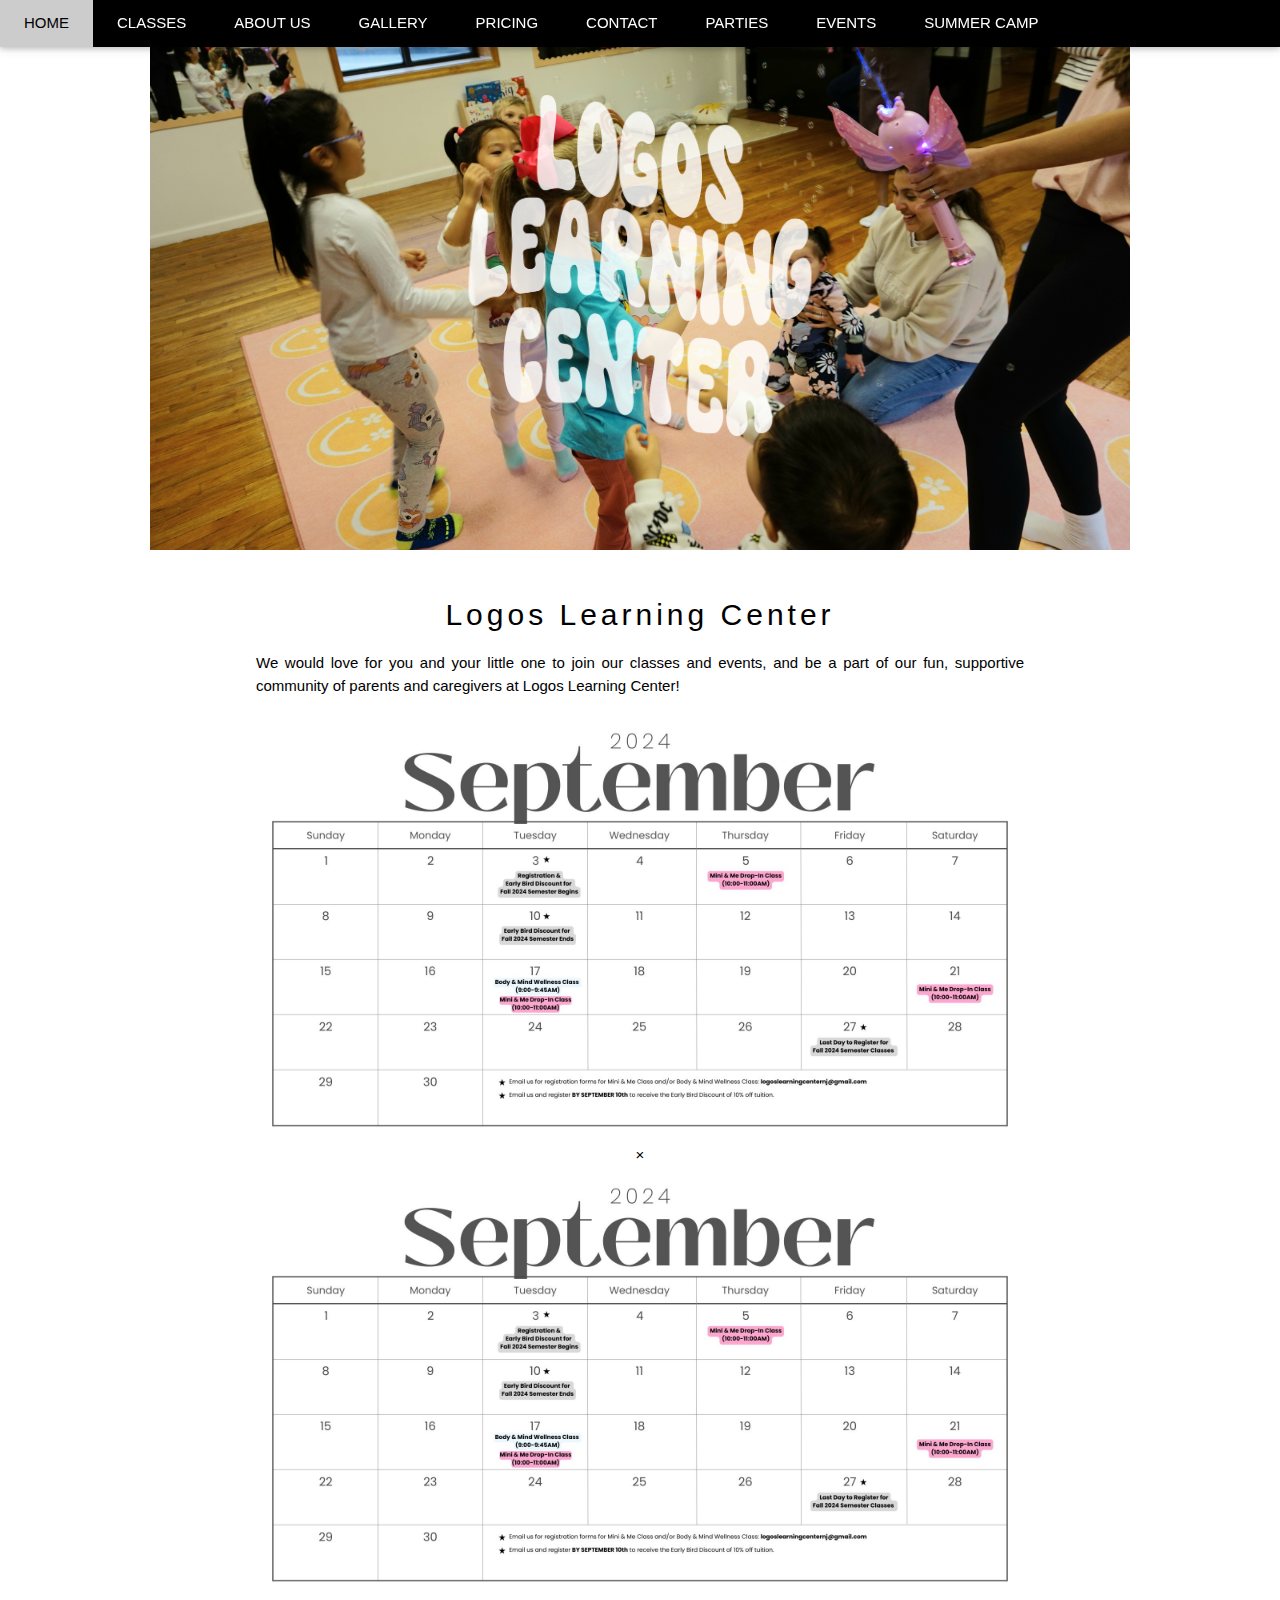
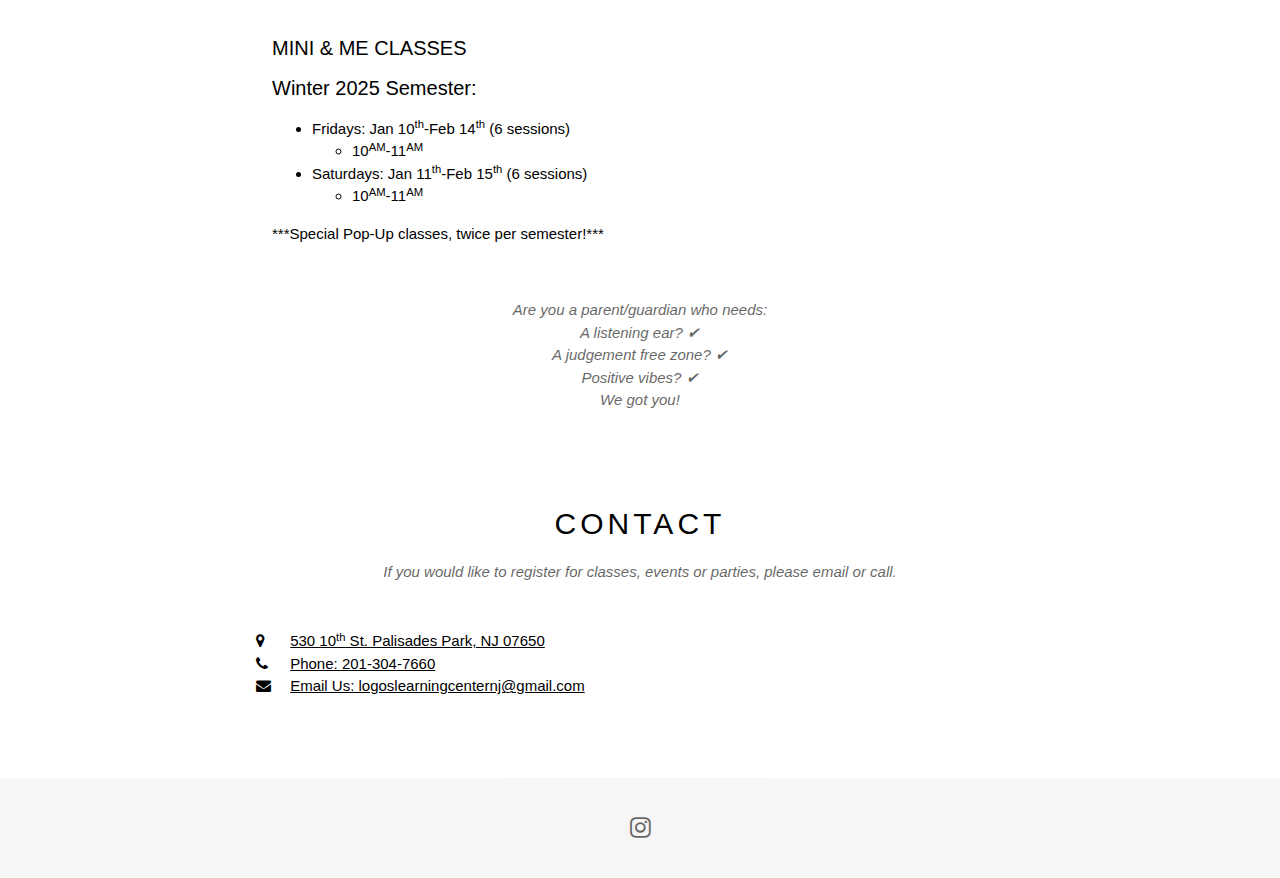
<file: index.html>
<!DOCTYPE html>
<html lang="en">
<head>
<title>Logos Learning Center - Home</title>
<meta charset="UTF-8">
<meta name="viewport" content="width=device-width, initial-scale=1">
<link rel="stylesheet" href="https://fonts.googleapis.com/css?family=Lato">
<link rel="stylesheet" href="index.css">
<link rel="stylesheet" href="https://cdnjs.cloudflare.com/ajax/libs/font-awesome/4.7.0/css/font-awesome.min.css">

<style>
.mySlides {display: none}
</style>
</head>
<body>

<!-- Navbar -->
<div class="w3-top w3-black w3-card" style="z-index:3">
  <div class="w3-bar">
    <a class="w3-bar-item w3-button w3-padding-large w3-hide-medium w3-hide-large w3-right" href="javascript:void(0)" onclick="myFunction()" title="Toggle Navigation Menu"><i class="fa fa-bars"></i></a>
    <a href="/" class="w3-bar-item w3-button w3-padding-large">HOME</a>
    <a href="/curriculum" class="w3-bar-item w3-button w3-padding-large w3-hide-small">CLASSES</a>
    <a href="/about" class="w3-bar-item w3-button w3-padding-large w3-hide-small">ABOUT US</a>
    <a href="/gallery" class="w3-bar-item w3-button w3-padding-large w3-hide-small">GALLERY</a>
    <a href="/pricing" class="w3-bar-item w3-button w3-padding-large w3-hide-small">PRICING</a>
    <a href="/contact" class="w3-bar-item w3-button w3-padding-large w3-hide-small">CONTACT</a>
    <a href="/party" class="w3-bar-item w3-button w3-padding-large w3-hide-small">PARTIES</a>
    <a href="/events" class="w3-bar-item w3-button w3-padding-large w3-hide-small">EVENTS</a>
    <a href="/camp" class="w3-bar-item w3-button w3-padding-large w3-hide-small">SUMMER CAMP</a>
  </div>
</div>

<!-- Navbar on small screens (remove the onclick attribute if you want the navbar to always show on top of the content when clicking on the links) -->
<div id="navDemo" class="w3-bar-block w3-black w3-hide w3-hide-large w3-hide-medium w3-top" style="margin-top:46px; z-index:3">
  <a href="/curriculum" class="w3-bar-item w3-button w3-padding-large" onclick="myFunction()">CLASSES</a>
  <a href="/about" class="w3-bar-item w3-button w3-padding-large" onclick="myFunction()">ABOUT US</a>
  <a href="/gallery" class="w3-bar-item w3-button w3-padding-large" onclick="myFunction()">GALLERY</a>
  <a href="/pricing" class="w3-bar-item w3-button w3-padding-large" onclick="myFunction()">PRICING</a>
  <a href="#contact" class="w3-bar-item w3-button w3-padding-large" onclick="myFunction()">CONTACT</a>
  <a href="/party" class="w3-bar-item w3-button w3-padding-large" onclick="myFunction()">PARTIES</a>
  <a href="/events" class="w3-bar-item w3-button w3-padding-large" onclick="myFunction()">EVENTS</a>
  <a href="/camp" class="w3-bar-item w3-button w3-padding-large" onclick="myFunction()">SUMMER CAMP</a>
</div>

<!-- Page content -->
<div class="w3-content">

  <!-- Automatic Slideshow Images -->
  <div class="logo-overlay" style="position:relative;">
    <div class="overlay" style="position:absolute; z-index:2; width:35%; top:95px; margin-left:50%; transform:translateX(-50%);">
      <img src="assets/images/logo.png" style="width:100%;opacity:0.84;">
    </div>
    <div class="mySlides w3-display-container w3-center">
      <img src="assets/images/HP1.jpg" style="width:100%;">
    </div>
    <div class="mySlides w3-display-container w3-center">
      <img src="assets/images/HP2.jpg" style="width:100%;">
    </div>
    <div class="mySlides w3-display-container w3-center">
      <img src="assets/images/HP3.jpg" style="width:100%;">
    </div>
    <div class="mySlides w3-display-container w3-center">
      <img src="assets/images/HP4.jpg" style="width:100%;">
    </div>
    <div class="mySlides w3-display-container w3-center">
      <img src="assets/images/HP5.jpg" style="width:100%;">
    </div>
  </div>

  <div class="w3-container w3-content w3-center w3-padding-32" style="max-width:800px">
    <h2 class="w3-wide">Logos Learning Center</h2>
    <p class="w3-justify">We would love for you and your little one to join our classes and events, and be a part of our fun, supportive community of parents and caregivers at Logos Learning Center!</p>

    <div class="imageGallery1">
      <img src="assets/images/Calendar.jpg" onclick=openModal(); style="width:100%"/></a>
    </div>

    <div id="myModal" class="modal">
      <span class="close cursor" onclick="closeModal()">&times;</span>
      <div class="modal-content">
        <div class="imageGallery1">
          <img src="assets/images/Calendar.jpg"style="width:100%"/></a>
        </div>
      </div>
    </div>

    <div class="w3-container w3-content w3-center w3-padding-24" style="max-width:1200px">
      <div class="w3-col display-flex">
        <div class="pricing-container w3-col s6">
          <div class="pricing-content w3-left-align">
            <h4 class="price1">MINI & ME CLASSES</h4>
            <h4 class="price1">Winter 2025 Semester:</h4>
            <ul>
              <li>Fridays: Jan 10<sup>th</sup>-Feb 14<sup>th</sup> (6 sessions)</li>
                <ul>
                  <li>10<sup>AM</sup>-11<sup>AM</sup></li>
                </ul>
              <li>Saturdays: Jan 11<sup>th</sup>-Feb 15<sup>th</sup> (6 sessions)</li>
                <ul>
                  <li>10<sup>AM</sup>-11<sup>AM</sup></li>
                </ul>
            </ul>
            <!-- <p class="disclaimer">No Class Nov 29<sup>th</sup> & Nov 30<sup>th</sup></p> -->
            <p>***Special Pop-Up classes, twice per semester!***</p>
          </div>
        </div>
      </div>
    </div>

    <p class="w3-opacity"><i>Are you a parent/guardian who needs:<br>A listening ear? &#10004;<br>A judgement free zone? &#10004;<br>Positive vibes? &#10004;<br>We got you!</i></p>
  </div>

  <!-- The Contact Section -->
  <div class="w3-container w3-content w3-padding-32" style="max-width:800px" id="contact">
    <h2 class="w3-wide w3-center">CONTACT</h2>
    <p class="w3-opacity w3-center"><i>If you would like to register for classes, events or parties, please email or call.</i></p>
    <div class="w3-row w3-padding-32">
      <div class="w3-col m6 w3-medium w3-margin-bottom">
        <i class="fa fa-map-marker" style="width:30px"></i> <a href="http://maps.apple.com/?q=530 10th street, Palisades Park, New Jersey, 07650">530 10<sup>th</sup> St. Palisades Park, NJ 07650</a><br>
        <i class="fa fa-phone" style="width:30px"></i> <a href="tel:2013047660">Phone: 201-304-7660</a><br>
        <i class="fa fa-envelope" style="width:30px"> </i> <a href="mailto:logoslearningcenternj@gmail.com">Email Us: logoslearningcenternj@gmail.com</a><br>
      </div>
    </div>
  </div>
  
<!-- End Page Content -->
</div>

<!-- Footer -->
<footer class="w3-container w3-padding-32 w3-center w3-opacity w3-light-grey w3-xlarge">
  <a href="https://www.instagram.com/logoslearningcenter/?igshid=OGQ5ZDc2ODk2ZA%3D%3D"><i class="fa fa-instagram w3-hover-opacity"></i></a>
</footer>

<script>
// Automatic Slideshow - change image every 4 seconds
var myIndex = 0;
carousel();

function carousel() {
  var i;
  var x = document.getElementsByClassName("mySlides");
  for (i = 0; i < x.length; i++) {
    x[i].style.display = "none";  
  }
  myIndex++;
  if (myIndex > x.length) {myIndex = 1}    
  x[myIndex-1].style.display = "block";  
  setTimeout(carousel, 4000);    
}

// Used to toggle the menu on small screens when clicking on the menu button
function myFunction() {
  var x = document.getElementById("navDemo");
  if (x.className.indexOf("w3-show") == -1) {
    x.className += " w3-show";
  } else { 
    x.className = x.className.replace(" w3-show", "");
  }
}

// When the user clicks anywhere outside of the modal, close it
var modal = document.getElementById('ticketModal');
window.onclick = function(event) {
  if (event.target == modal) {
    modal.style.display = "none";
  }
}

// Open the Modal
function openModal() {
  document.getElementById("myModal").style.display = "block";
}

// Close the Modal
function closeModal() {
  document.getElementById("myModal").style.display = "none";
}

</script>

</body>
</html>
</file>
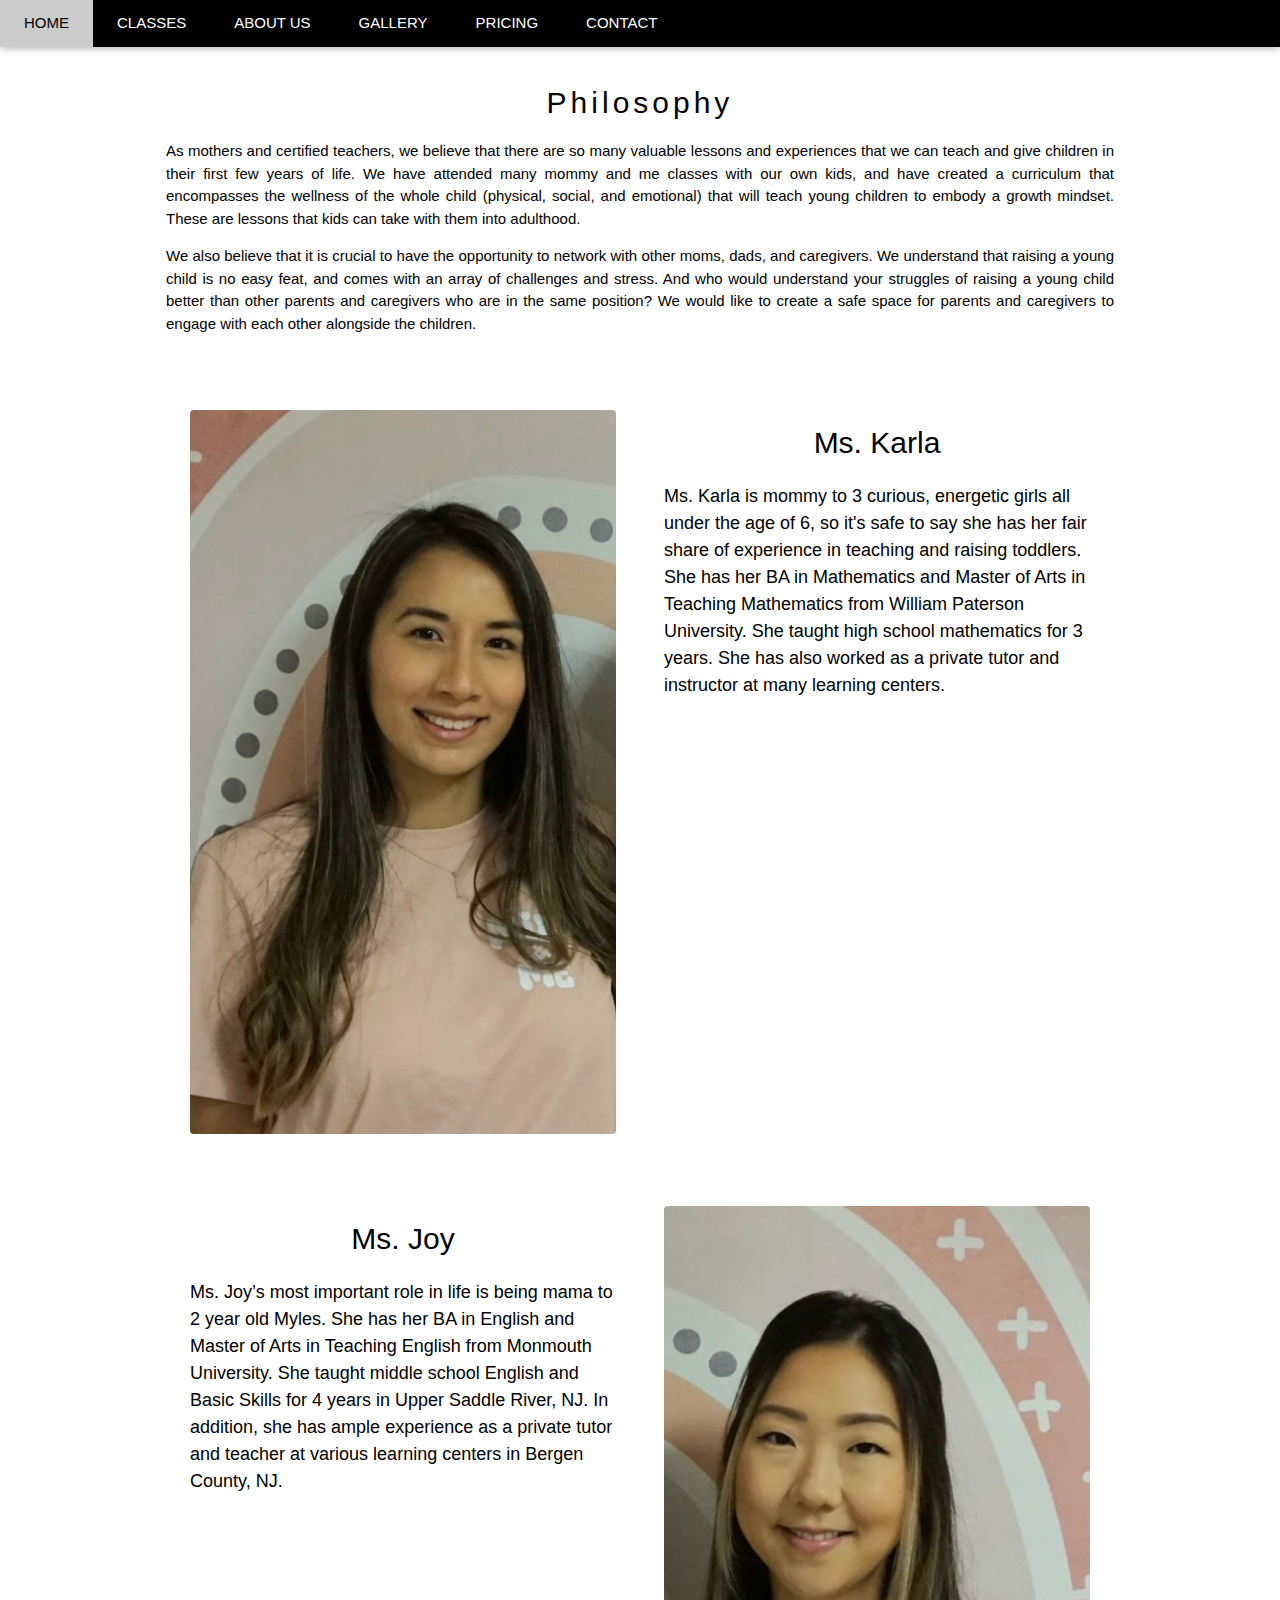
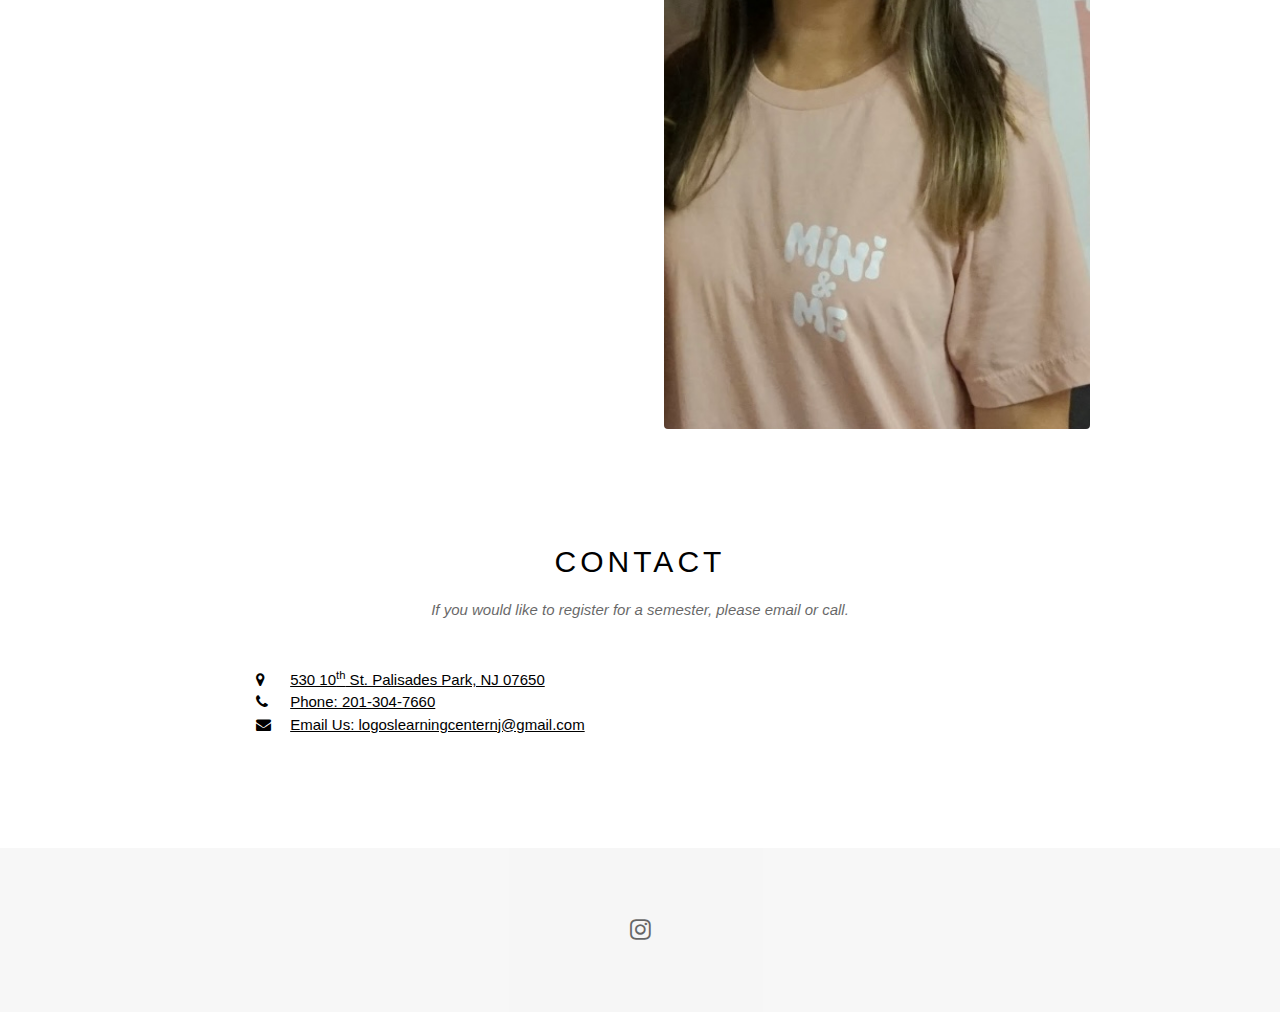
<file: about.html>
<!DOCTYPE html>
<html lang="en">
<head>
<title>Logos Learning Center - About Us</title>
<meta charset="UTF-8">
<meta name="viewport" content="width=device-width, initial-scale=1">
<link rel="stylesheet" href="https://fonts.googleapis.com/css?family=Lato">
<link rel="stylesheet" href="index.css">
<link rel="stylesheet" href="https://cdnjs.cloudflare.com/ajax/libs/font-awesome/4.7.0/css/font-awesome.min.css">
</head>
<body>

<!-- Navbar -->
<div class="w3-top" style="z-index:3">
  <div class="w3-bar w3-black w3-card">
    <a class="w3-bar-item w3-button w3-padding-large w3-hide-medium w3-hide-large w3-right" href="javascript:void(0)" onclick="myFunction()" title="Toggle Navigation Menu"><i class="fa fa-bars"></i></a>
    <a href="/" class="w3-bar-item w3-button w3-padding-large">HOME</a>
    <a href="/curriculum" class="w3-bar-item w3-button w3-padding-large w3-hide-small">CLASSES</a>
    <a href="/about" class="w3-bar-item w3-button w3-padding-large w3-hide-small">ABOUT US</a>
    <a href="/gallery" class="w3-bar-item w3-button w3-padding-large w3-hide-small">GALLERY</a>
    <a href="/pricing" class="w3-bar-item w3-button w3-padding-large w3-hide-small">PRICING</a>
    <a href="#contact" class="w3-bar-item w3-button w3-padding-large w3-hide-small">CONTACT</a>
  </div>
</div>

<!-- Navbar on small screens (remove the onclick attribute if you want the navbar to always show on top of the content when clicking on the links) -->
<div id="navDemo" class="w3-bar-block w3-black w3-hide w3-hide-large w3-hide-medium w3-top" style="margin-top:46px; z-index:3">
  <a href="/curriculum" class="w3-bar-item w3-button w3-padding-large" onclick="myFunction()">CLASSES</a>
  <a href="/about" class="w3-bar-item w3-button w3-padding-large" onclick="myFunction()">ABOUT US</a>
  <a href="/gallery" class="w3-bar-item w3-button w3-padding-large" onclick="myFunction()">GALLERY</a>
  <a href="/pricing" class="w3-bar-item w3-button w3-padding-large" onclick="myFunction()">PRICING</a>
  <a href="#contact" class="w3-bar-item w3-button w3-padding-large" onclick="myFunction()">CONTACT</a>
</div>

<!-- Page content -->
<div class="w3-content" style="max-width:980px;margin-top:46px">

    <div class="w3-container w3-content w3-center w3-padding-24">
        <h2 class="w3-wide">Philosophy</h2>
        <p class="w3-justify">As mothers and certified teachers, we believe that there are so many valuable lessons and experiences that we can teach and give children in their first few years of life. We have attended many mommy and me classes with our own kids, and have created a curriculum that encompasses the wellness of the whole child (physical, social, and emotional) that will teach young children to embody a growth mindset. These are lessons that kids can take with them into adulthood.</p>
        <p class="w3-justify">We also believe that it is crucial to have the opportunity to network with other moms, dads, and caregivers. We understand that raising a young child is no easy feat, and comes with an array of challenges and stress. And who would understand your struggles of raising a young child better than other parents and caregivers who are in the same position? We would like to create a safe space for parents and caregivers to engage with each other alongside the children.</p>
    </div>

    <div class="w3-container w3-content w3-center w3-row w3-padding-24">
        <div class="w3-col m6 w3-padding-large">
            <img src="assets/images/about2.png" class="w3-round w3-image" alt="Table Setting" width="600" height="750">
        </div>

        <div class="w3-col m6 w3-padding-large">
            <h2 class="w3-center">Ms. Karla</h2>
            <p class="w3-large w3-left-align">Ms. Karla is mommy to 3 curious, energetic girls all under the age of 6, so it's safe to say she has her fair share of experience in teaching and raising toddlers. She has her BA in Mathematics and Master of Arts in Teaching Mathematics from William Paterson University. She taught high school mathematics for 3 years. She has also worked as a private tutor and instructor at many learning centers.</p>
        </div>
    </div>
      
    <div class="w3-container w3-content w3-center w3-row w3-padding-24 display-grid-mobile">
        <div class="w3-col m6 w3-padding-large">
            <h2 class="w3-center">Ms. Joy</h2>
            <p class="w3-large w3-left-align">Ms. Joy’s most important role in life is being mama to 2 year old Myles. She has her BA in English and Master of Arts in Teaching English from Monmouth University. She taught middle school English and Basic Skills for 4 years in Upper Saddle River, NJ. In addition, she has ample experience as a private tutor and teacher at various learning centers in Bergen County, NJ. </p>
        </div>

        <div class="w3-col m6 w3-padding-large order-first">
            <img src="assets/images/about1.png" class="w3-round w3-image" alt="Table Setting" width="600" height="750">
        </div>
    </div>

  <!-- The Contact Section -->
  <div class="w3-container w3-content w3-padding-64" style="max-width:800px" id="contact">
    <h2 class="w3-wide w3-center">CONTACT</h2>
    <p class="w3-opacity w3-center"><i>If you would like to register for a semester, please email or call.</i></p>
    <div class="w3-row w3-padding-32">
      <div class="w3-col m6 w3-medium w3-margin-bottom">
        <i class="fa fa-map-marker" style="width:30px"></i> <a href="http://maps.apple.com/?q=530 10th street, Palisades Park, New Jersey, 07650">530 10<sup>th</sup> St. Palisades Park, NJ 07650</a><br>
        <i class="fa fa-phone" style="width:30px"></i> <a href="tel:2013047660">Phone: 201-304-7660</a><br>
        <i class="fa fa-envelope" style="width:30px"> </i> <a href="mailto:logoslearningcenternj@gmail.com">Email Us: logoslearningcenternj@gmail.com</a><br>
      </div>
    </div>
  </div>
  
<!-- End Page Content -->
</div>

<!-- Footer -->
<footer class="w3-container w3-padding-64 w3-center w3-opacity w3-light-grey w3-xlarge">
    <a href="https://www.instagram.com/logoslearningcenter/?igshid=OGQ5ZDc2ODk2ZA%3D%3D"><i class="fa fa-instagram w3-hover-opacity"></i></a>
</footer>

<script>
// Automatic Slideshow - change image every 4 seconds
var myIndex = 0;
carousel();

function carousel() {
  var i;
  var x = document.getElementsByClassName("mySlides");
  for (i = 0; i < x.length; i++) {
    x[i].style.display = "none";  
  }
  myIndex++;
  if (myIndex > x.length) {myIndex = 1}    
  x[myIndex-1].style.display = "block";  
  setTimeout(carousel, 4000);    
}

// Used to toggle the menu on small screens when clicking on the menu button
function myFunction() {
  var x = document.getElementById("navDemo");
  if (x.className.indexOf("w3-show") == -1) {
    x.className += " w3-show";
  } else { 
    x.className = x.className.replace(" w3-show", "");
  }
}

// When the user clicks anywhere outside of the modal, close it
var modal = document.getElementById('ticketModal');
window.onclick = function(event) {
  if (event.target == modal) {
    modal.style.display = "none";
  }
}
</script>

</body>
</html>
</file>
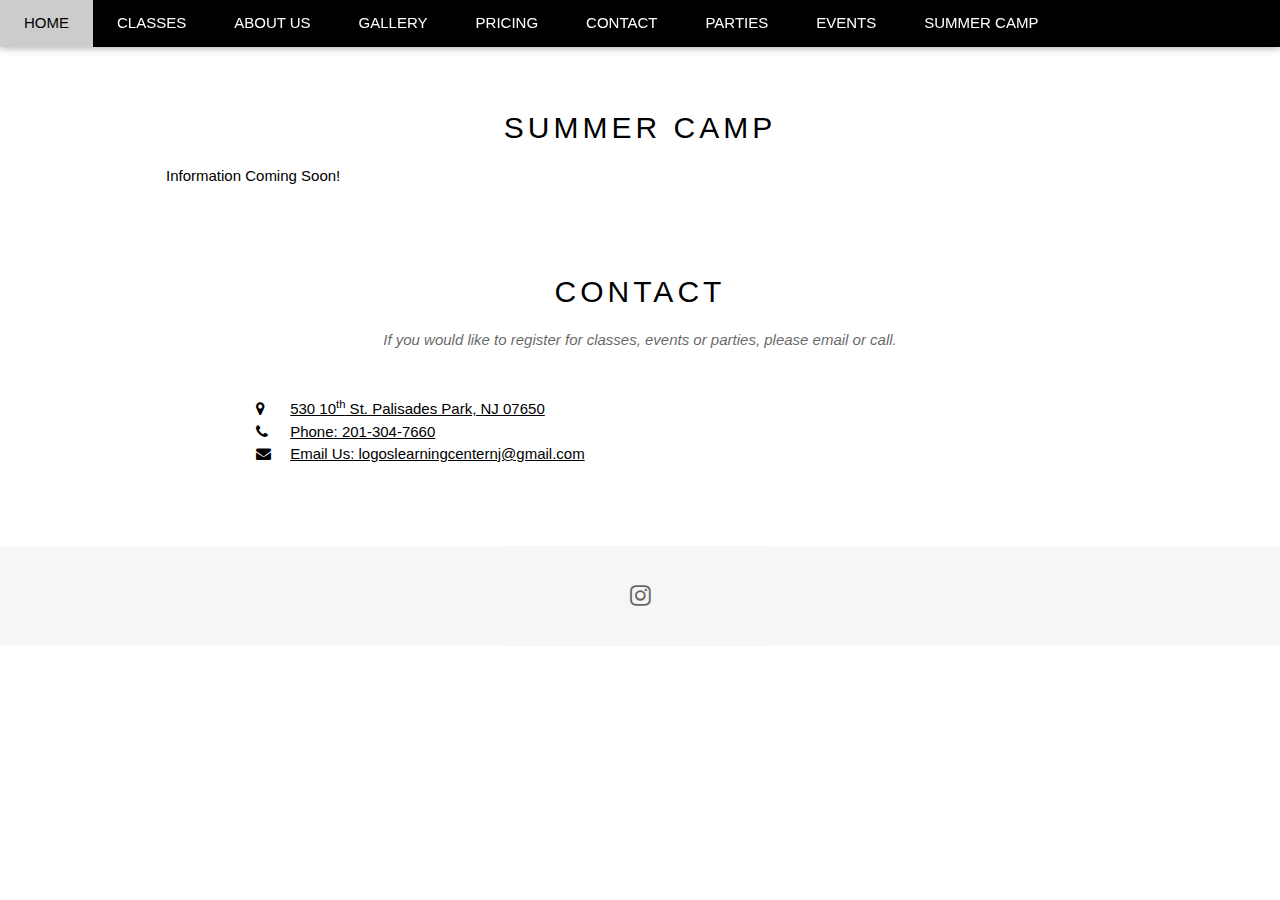
<file: camp.html>
<!DOCTYPE html>
<html lang="en">
<head>
<title>Logos Learning Center - Gallery</title>
<meta charset="UTF-8">
<meta name="viewport" content="width=device-width, initial-scale=1">
<link rel="stylesheet" href="https://fonts.googleapis.com/css?family=Lato">
<link rel="stylesheet" href="index.css">
<link rel="stylesheet" href="gallery.css">
<link rel="stylesheet" href="https://cdnjs.cloudflare.com/ajax/libs/font-awesome/4.7.0/css/font-awesome.min.css">

<style>
</style>
</head>
<body>

<!-- Navbar -->
<div class="w3-top w3-black w3-card" style="z-index:3">
  <div class="w3-bar">
    <a class="w3-bar-item w3-button w3-padding-large w3-hide-medium w3-hide-large w3-right" href="javascript:void(0)" onclick="myFunction()" title="Toggle Navigation Menu"><i class="fa fa-bars"></i></a>
    <a href="/" class="w3-bar-item w3-button w3-padding-large">HOME</a>
    <a href="/curriculum" class="w3-bar-item w3-button w3-padding-large w3-hide-small">CLASSES</a>
    <a href="/about" class="w3-bar-item w3-button w3-padding-large w3-hide-small">ABOUT US</a>
    <a href="/gallery" class="w3-bar-item w3-button w3-padding-large w3-hide-small">GALLERY</a>
    <a href="/pricing" class="w3-bar-item w3-button w3-padding-large w3-hide-small">PRICING</a>
    <a href="#contact" class="w3-bar-item w3-button w3-padding-large w3-hide-small">CONTACT</a>
    <a href="/party" class="w3-bar-item w3-button w3-padding-large w3-hide-small">PARTIES</a>
    <a href="/events" class="w3-bar-item w3-button w3-padding-large w3-hide-small">EVENTS</a>
    <a href="/camp" class="w3-bar-item w3-button w3-padding-large w3-hide-small">SUMMER CAMP</a>
  </div>
</div>

<!-- Navbar on small screens (remove the onclick attribute if you want the navbar to always show on top of the content when clicking on the links) -->
<div id="navDemo" class="w3-bar-block w3-black w3-hide w3-hide-large w3-hide-medium w3-top" style="margin-top:46px; z-index:3">
  <a href="/curriculum" class="w3-bar-item w3-button w3-padding-large" onclick="myFunction()">CLASSES</a>
  <a href="/about" class="w3-bar-item w3-button w3-padding-large" onclick="myFunction()">ABOUT US</a>
  <a href="/gallery" class="w3-bar-item w3-button w3-padding-large" onclick="myFunction()">GALLERY</a>
  <a href="/pricing" class="w3-bar-item w3-button w3-padding-large" onclick="myFunction()">PRICING</a>
  <a href="#contact" class="w3-bar-item w3-button w3-padding-large" onclick="myFunction()">CONTACT</a>
  <a href="/party" class="w3-bar-item w3-button w3-padding-large" onclick="myFunction()">PARTIES</a>
  <a href="/events" class="w3-bar-item w3-button w3-padding-large" onclick="myFunction()">EVENTS</a>
  <a href="/camp" class="w3-bar-item w3-button w3-padding-large" onclick="myFunction()">SUMMER CAMP</a>
</div>

<!-- Page content -->
<div class="w3-content" style="margin:71px auto 0">

  <div class="w3-container w3-content w3-center w3-padding-24">
    <h2 class="w3-wide">SUMMER CAMP</h2>
    <p class="w3-justify">Information Coming Soon!</p>
  </div>

    <!-- <div class="masonry">
        <div class="brick">
          <img src="assets/images/image1.jpg">
        </div>
        <div class="brick">
            <img src="assets/images/image2.jpg">
        </div>
    </div> -->

  <!-- The Contact Section -->
  <div class="w3-container w3-content w3-padding-32" style="max-width:800px" id="contact">
    <h2 class="w3-wide w3-center">CONTACT</h2>
    <p class="w3-opacity w3-center"><i>If you would like to register for classes, events or parties, please email or call.</i></p>
    <div class="w3-row w3-padding-32">
      <div class="w3-col m6 w3-medium w3-margin-bottom">
        <i class="fa fa-map-marker" style="width:30px"></i> <a href="http://maps.apple.com/?q=530 10th street, Palisades Park, New Jersey, 07650">530 10<sup>th</sup> St. Palisades Park, NJ 07650</a><br>
        <i class="fa fa-phone" style="width:30px"></i> <a href="tel:2013047660">Phone: 201-304-7660</a><br>
        <i class="fa fa-envelope" style="width:30px"> </i> <a href="mailto:logoslearningcenternj@gmail.com">Email Us: logoslearningcenternj@gmail.com</a><br>
      </div>
    </div>
  </div>
  
<!-- End Page Content -->
</div>

<!-- Footer -->
<footer class="w3-container w3-padding-32 w3-center w3-opacity w3-light-grey w3-xlarge">
    <a href="https://www.instagram.com/logoslearningcenter/?igshid=OGQ5ZDc2ODk2ZA%3D%3D"><i class="fa fa-instagram w3-hover-opacity"></i></a>
</footer>

<script>
// Automatic Slideshow - change image every 4 seconds
var myIndex = 0;
carousel();

function carousel() {
  var i;
  var x = document.getElementsByClassName("mySlides");
  for (i = 0; i < x.length; i++) {
    x[i].style.display = "none";  
  }
  myIndex++;
  if (myIndex > x.length) {myIndex = 1}    
  x[myIndex-1].style.display = "block";  
  setTimeout(carousel, 4000);    
}

// Used to toggle the menu on small screens when clicking on the menu button
function myFunction() {
  var x = document.getElementById("navDemo");
  if (x.className.indexOf("w3-show") == -1) {
    x.className += " w3-show";
  } else { 
    x.className = x.className.replace(" w3-show", "");
  }
}

// When the user clicks anywhere outside of the modal, close it
var modal = document.getElementById('ticketModal');
window.onclick = function(event) {
  if (event.target == modal) {
    modal.style.display = "none";
  }
}
</script>

</body>
</html>
</file>
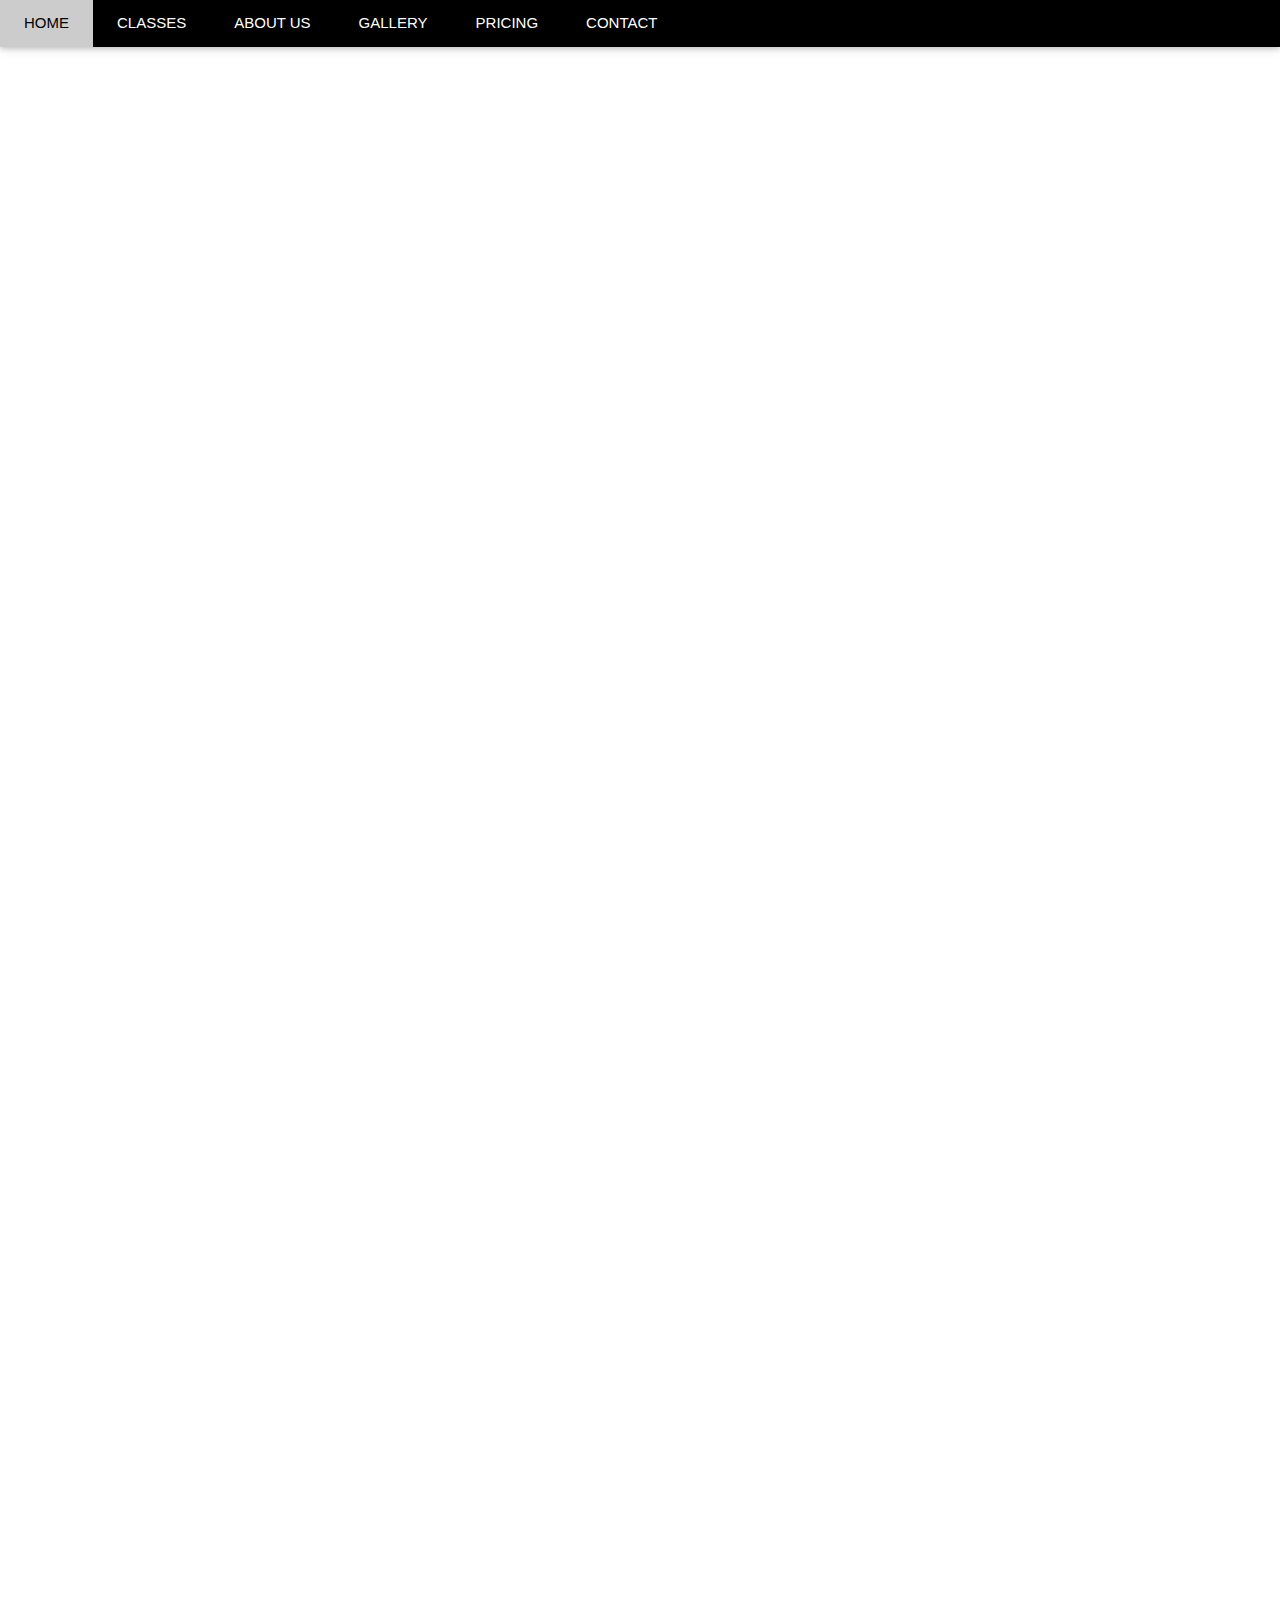
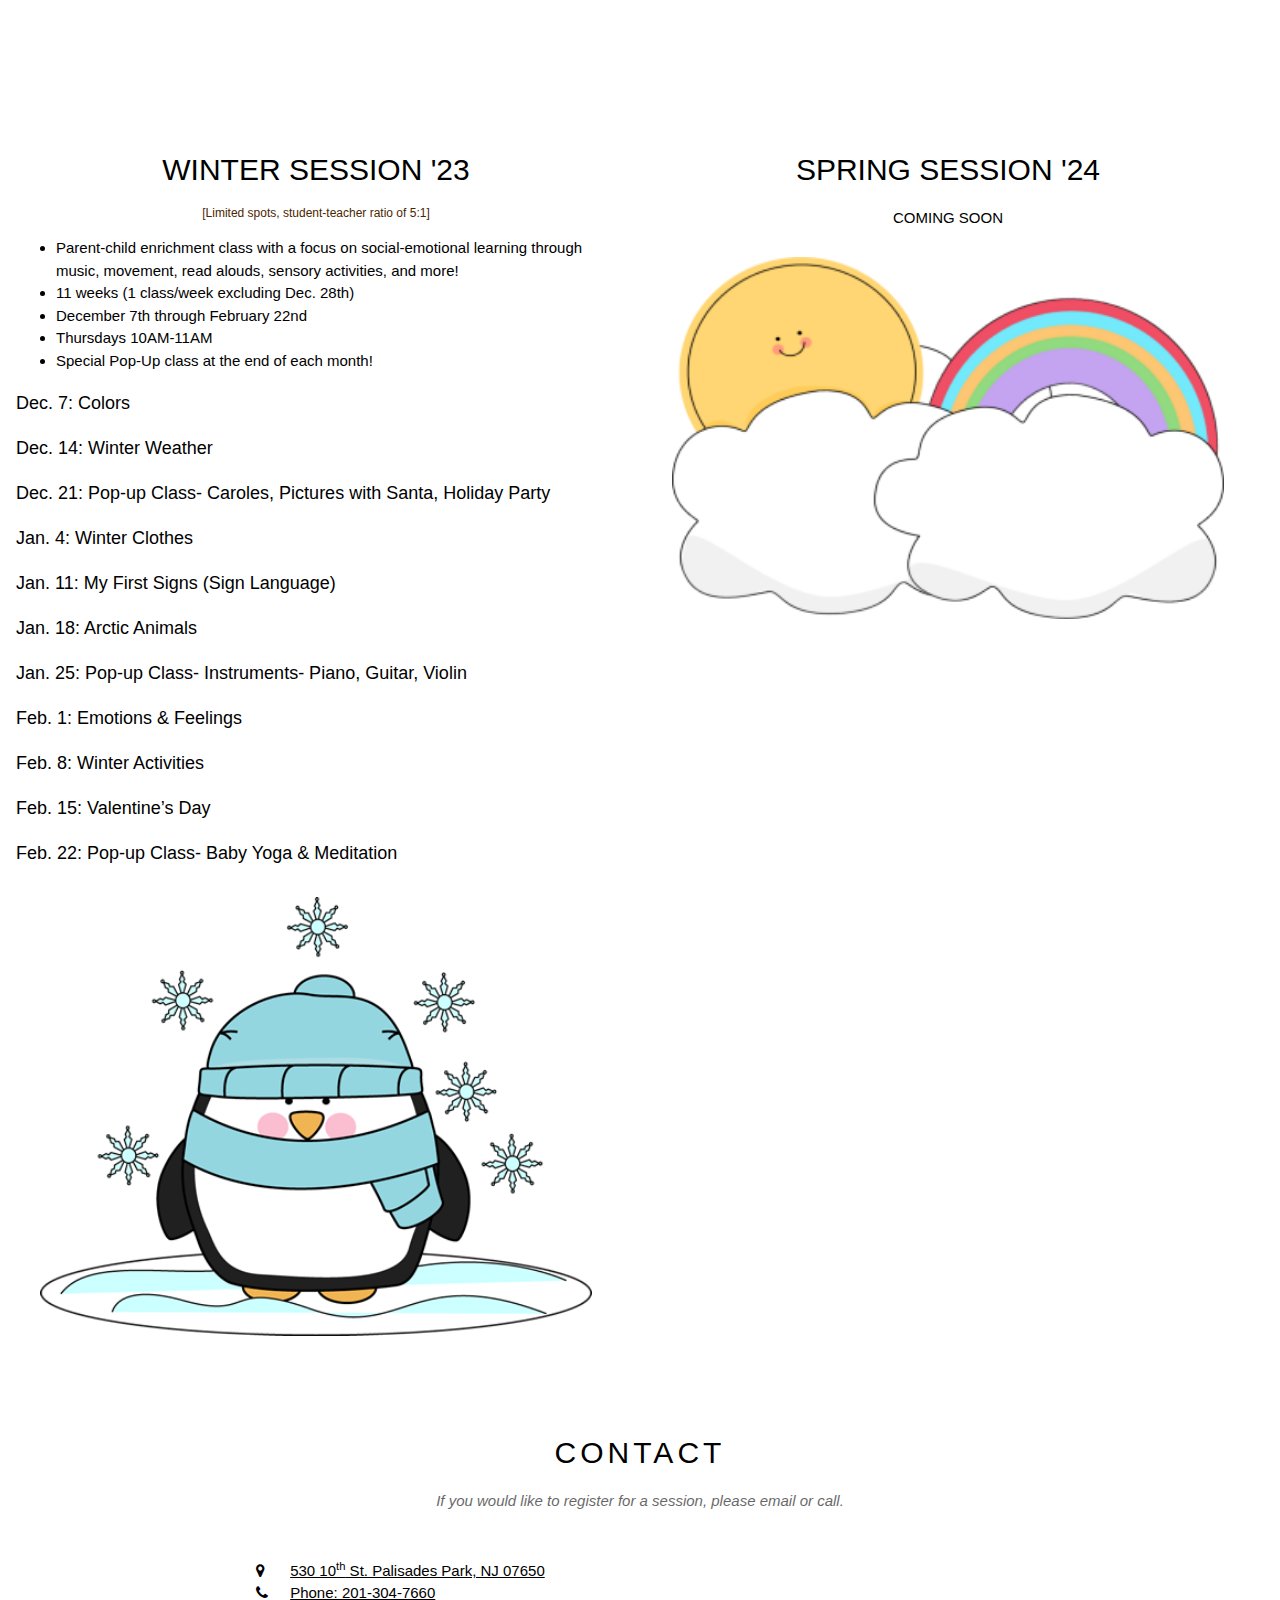
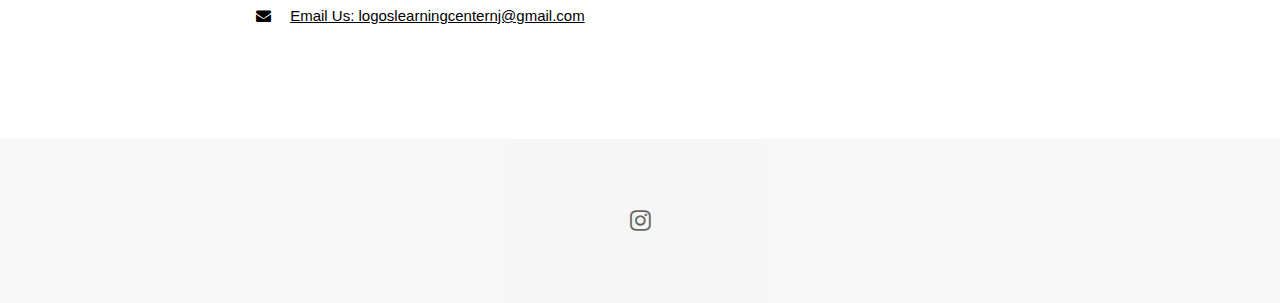
<file: cictest.html>
<!DOCTYPE html>
<html lang="en">
<head>
<title>Logos Learning Center - Classes</title>
<meta charset="UTF-8">
<meta name="viewport" content="width=device-width, initial-scale=1">
<link rel="stylesheet" href="https://fonts.googleapis.com/css?family=Lato">
<link rel="stylesheet" href="index.css">
<link rel="stylesheet" href="https://cdnjs.cloudflare.com/ajax/libs/font-awesome/4.7.0/css/font-awesome.min.css">
</head>
<body>

<!-- Navbar -->
<div class="w3-top" style="z-index:3">
  <div class="w3-bar w3-black w3-card">
    <a class="w3-bar-item w3-button w3-padding-large w3-hide-medium w3-hide-large w3-right" href="javascript:void(0)" onclick="myFunction()" title="Toggle Navigation Menu"><i class="fa fa-bars"></i></a>
    <a href="/" class="w3-bar-item w3-button w3-padding-large">HOME</a>
    <a href="/curriculum" class="w3-bar-item w3-button w3-padding-large w3-hide-small">CLASSES</a>
    <a href="/about" class="w3-bar-item w3-button w3-padding-large w3-hide-small">ABOUT US</a>
    <a href="/gallery" class="w3-bar-item w3-button w3-padding-large w3-hide-small">GALLERY</a>
    <a href="/pricing" class="w3-bar-item w3-button w3-padding-large w3-hide-small">PRICING</a>
    <a href="#contact" class="w3-bar-item w3-button w3-padding-large w3-hide-small">CONTACT</a>
  </div>
</div>

<!-- Navbar on small screens (remove the onclick attribute if you want the navbar to always show on top of the content when clicking on the links) -->
<div id="navDemo" class="w3-bar-block w3-black w3-hide w3-hide-large w3-hide-medium w3-top" style="margin-top:46px; z-index:3">
  <a href="/curriculum" class="w3-bar-item w3-button w3-padding-large" onclick="myFunction()">CLASSES</a>
  <a href="/about" class="w3-bar-item w3-button w3-padding-large" onclick="myFunction()">ABOUT US</a>
  <a href="/gallery" class="w3-bar-item w3-button w3-padding-large" onclick="myFunction()">GALLERY</a>
  <a href="/pricing" class="w3-bar-item w3-button w3-padding-large" onclick="myFunction()">PRICING</a>
  <a href="#contact" class="w3-bar-item w3-button w3-padding-large" onclick="myFunction()">CONTACT</a>
</div>

<!-- Page content -->
<div class="w3-content" style="max-width:1300px;margin-top:66px">
  <div class="logo-top">
    <img src="assets/images/minimelogo.png" class="minimelogo">
  </div>

  <div class="w3-row w3-padding-small">
    <div class="w3-col l6 w3-padding-small">
        <div class="pricing-container-class" style="max-width:600px">
            <div class="pricing-content-class">
                <div class="my-container" style="position:relative">
                    <h2 class="w3-center">WINTER SESSION '23</h1>
                    <div class="w3-small" style="color:#4A2600;text-align:center"><p>[Limited spots, student-teacher ratio of 5:1]</p></div>
                    <ul>
                        <li>Parent-child enrichment class with a focus on social-emotional learning through music, movement, read alouds, sensory activities, and more!</li>
                        <li>11 weeks (1 class/week excluding Dec. 28th) </li>
                        <li>December 7th through February 22nd</li>
                        <li>Thursdays 10AM-11AM</li>
                        <li>Special Pop-Up class at the end of each month!</li>
                    </ul>
                    <p class="w3-large">Dec. 7: Colors</p>
                    <p class="w3-large">Dec. 14: Winter Weather</p>
                    <p class="w3-large">Dec. 21: Pop-up Class- Caroles, Pictures with Santa, Holiday Party</p>
                    <p class="w3-large">Jan. 4: Winter Clothes</p>
                    <p class="w3-large">Jan. 11: My First Signs (Sign Language)</p>
                    <p class="w3-large">Jan. 18: Arctic Animals</p>
                    <p class="w3-large">Jan. 25: Pop-up Class- Instruments- Piano, Guitar, Violin</p>
                    <p class="w3-large">Feb. 1: Emotions & Feelings</p>
                    <p class="w3-large">Feb. 8: Winter Activities</p>
                    <p class="w3-large">Feb. 15: Valentine’s Day</p>
                    <p class="w3-large">Feb. 22: Pop-up Class- Baby Yoga & Meditation</p>
                </div>
                <div class="w3-padding-large classes-overlay-season">
                    <img src="assets/images/winter.png" class="w3-round w3-image w3-opacity-min-25" alt="Menu" style="width:100%">
                </div>
            </div>
        </div>
    </div>
    <div class="w3-col l6 w3-padding-small">
        <div class="pricing-container-class" style="max-width:600px">
            <div class="pricing-content-class set-height" style="height:815px">
                <div class="my-container" style="position:relative">
                    <h2 class="w3-center">SPRING SESSION '24</h1>
                    <div class="w3-medium" style="text-align:center"><p>COMING SOON</p></div>
                </div>
                <div class="w3-padding-large classes-overlay-season empty">
                    <img src="assets/images/spring.png" class="w3-round w3-image w3-opacity-min-25" style="width:100%">
                </div>
            </div>
        </div>
    </div>
  </div>

  <!-- The Contact Section -->
  <div class="w3-container w3-content w3-padding-64" style="max-width:800px" id="contact">
    <h2 class="w3-wide w3-center">CONTACT</h2>
    <p class="w3-opacity w3-center"><i>If you would like to register for a session, please email or call.</i></p>
    <div class="w3-row w3-padding-32">
      <div class="w3-col m6 w3-medium w3-margin-bottom">
        <i class="fa fa-map-marker" style="width:30px"></i> <a href="http://maps.apple.com/?q=530 10th street, Palisades Park, New Jersey, 07650">530 10<sup>th</sup> St. Palisades Park, NJ 07650</a><br>
        <i class="fa fa-phone" style="width:30px"></i> <a href="tel:2013047660">Phone: 201-304-7660</a><br>
        <i class="fa fa-envelope" style="width:30px"> </i> <a href="mailto:logoslearningcenternj@gmail.com">Email Us: logoslearningcenternj@gmail.com</a><br>
      </div>
    </div>
  </div>
  
<!-- End Page Content -->
</div>

<!-- Footer -->
<footer class="w3-container w3-padding-64 w3-center w3-opacity w3-light-grey w3-xlarge">
  <a href="https://www.instagram.com/logoslearningcenter/?igshid=OGQ5ZDc2ODk2ZA%3D%3D"><i class="fa fa-instagram w3-hover-opacity"></i></a>
</footer>

<script>
// Automatic Slideshow - change image every 4 seconds
var myIndex = 0;
carousel();

function carousel() {
  var i;
  var x = document.getElementsByClassName("mySlides");
  for (i = 0; i < x.length; i++) {
    x[i].style.display = "none";  
  }
  myIndex++;
  if (myIndex > x.length) {myIndex = 1}    
  x[myIndex-1].style.display = "block";  
  setTimeout(carousel, 4000);    
}

// Used to toggle the menu on small screens when clicking on the menu button
function myFunction() {
  var x = document.getElementById("navDemo");
  if (x.className.indexOf("w3-show") == -1) {
    x.className += " w3-show";
  } else { 
    x.className = x.className.replace(" w3-show", "");
  }
}

// When the user clicks anywhere outside of the modal, close it
var modal = document.getElementById('ticketModal');
window.onclick = function(event) {
  if (event.target == modal) {
    modal.style.display = "none";
  }
}
</script>

</body>
</html>
</file>
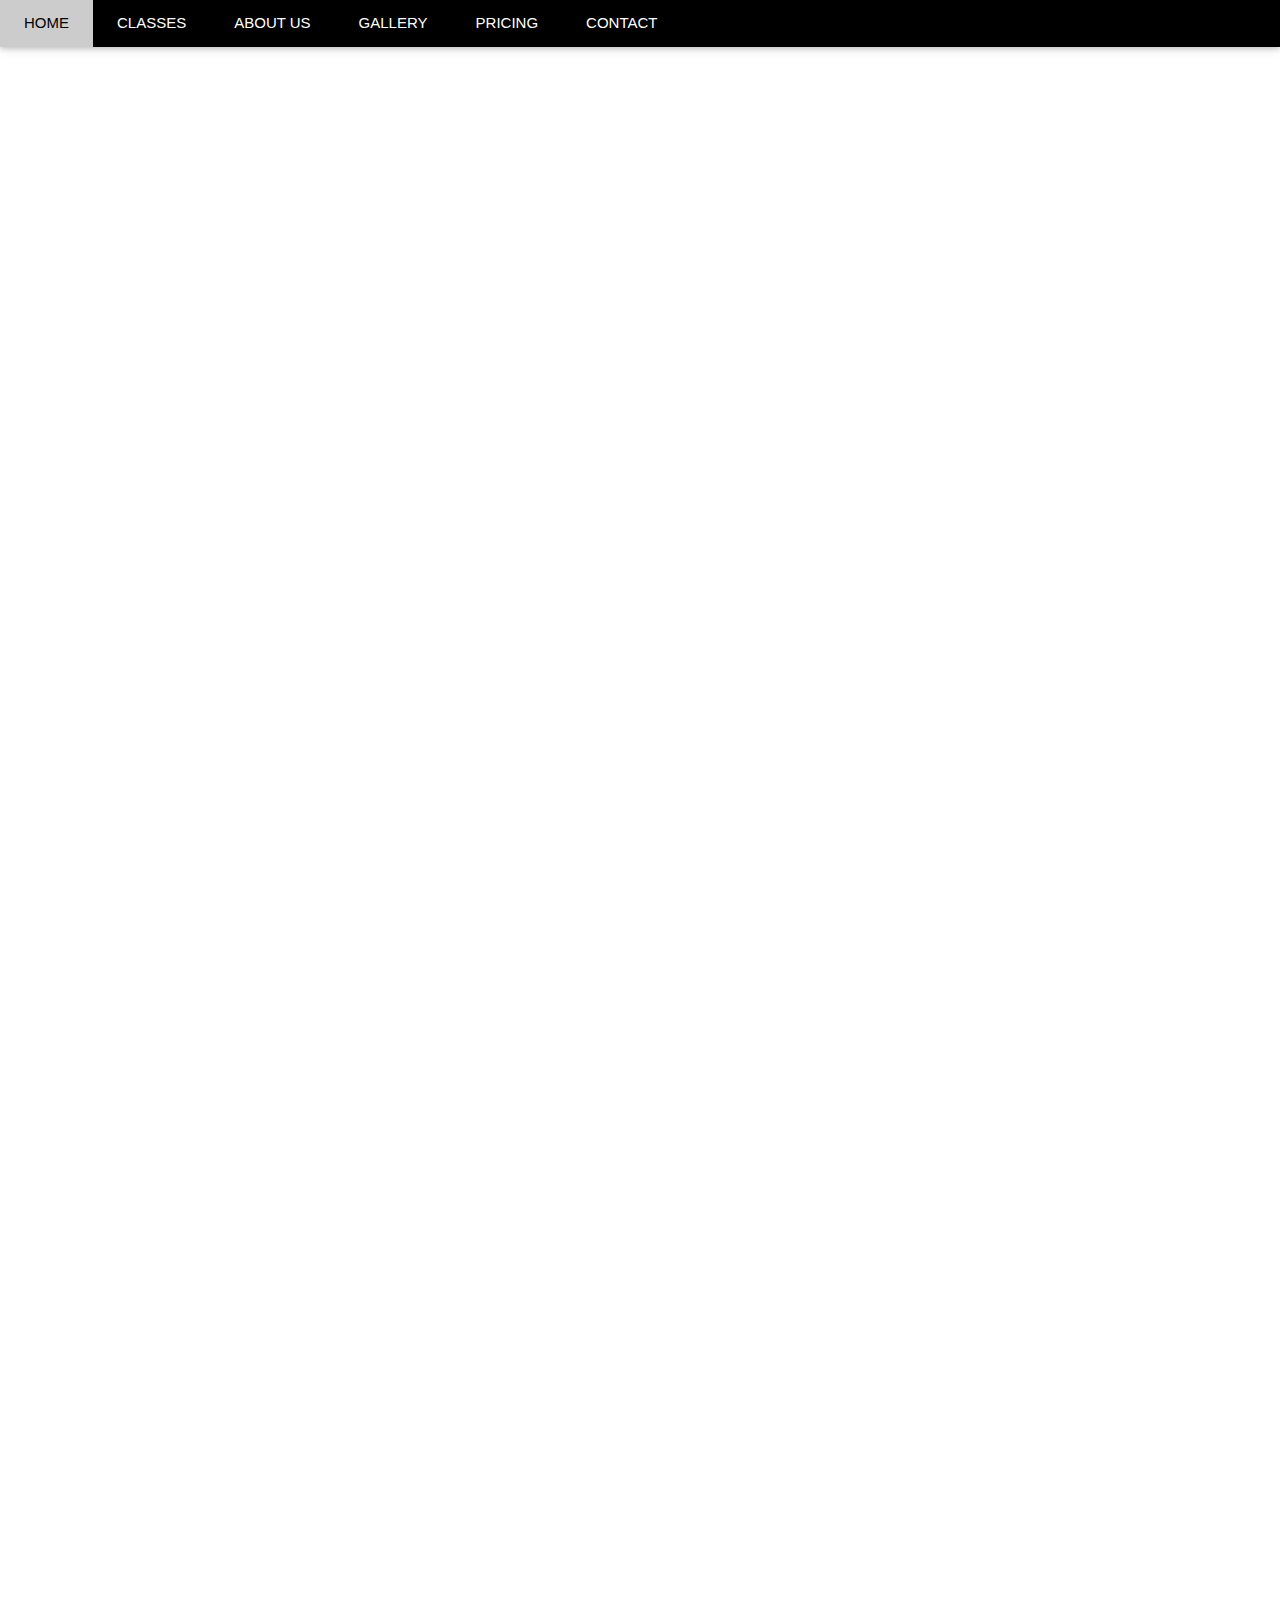
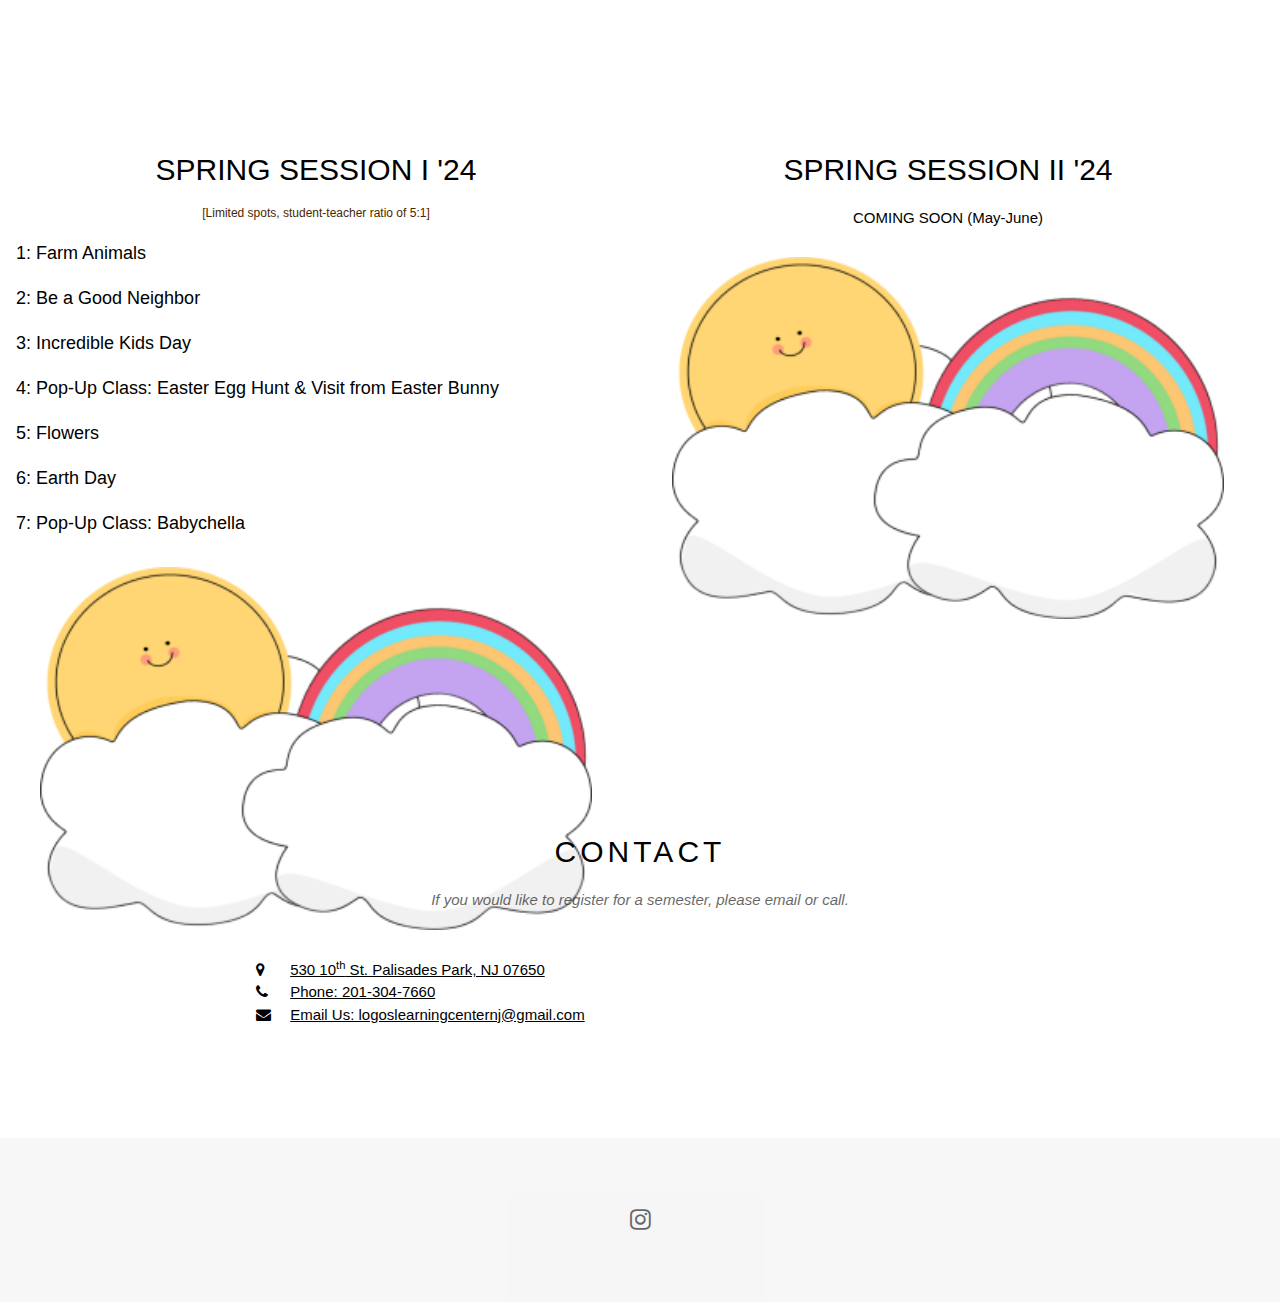
<file: curriculum.html>
<!DOCTYPE html>
<html lang="en">
<head>
<title>Logos Learning Center - Classes</title>
<meta charset="UTF-8">
<meta name="viewport" content="width=device-width, initial-scale=1">
<link rel="stylesheet" href="https://fonts.googleapis.com/css?family=Lato">
<link rel="stylesheet" href="index.css">
<link rel="stylesheet" href="https://cdnjs.cloudflare.com/ajax/libs/font-awesome/4.7.0/css/font-awesome.min.css">
</head>
<body>

<!-- Navbar -->
<div class="w3-top" style="z-index:3">
  <div class="w3-bar w3-black w3-card">
    <a class="w3-bar-item w3-button w3-padding-large w3-hide-medium w3-hide-large w3-right" href="javascript:void(0)" onclick="myFunction()" title="Toggle Navigation Menu"><i class="fa fa-bars"></i></a>
    <a href="/" class="w3-bar-item w3-button w3-padding-large">HOME</a>
    <a href="/curriculum" class="w3-bar-item w3-button w3-padding-large w3-hide-small">CLASSES</a>
    <a href="/about" class="w3-bar-item w3-button w3-padding-large w3-hide-small">ABOUT US</a>
    <a href="/gallery" class="w3-bar-item w3-button w3-padding-large w3-hide-small">GALLERY</a>
    <a href="/pricing" class="w3-bar-item w3-button w3-padding-large w3-hide-small">PRICING</a>
    <a href="#contact" class="w3-bar-item w3-button w3-padding-large w3-hide-small">CONTACT</a>
  </div>
</div>

<!-- Navbar on small screens (remove the onclick attribute if you want the navbar to always show on top of the content when clicking on the links) -->
<div id="navDemo" class="w3-bar-block w3-black w3-hide w3-hide-large w3-hide-medium w3-top" style="margin-top:46px; z-index:3">
  <a href="/curriculum" class="w3-bar-item w3-button w3-padding-large" onclick="myFunction()">CLASSES</a>
  <a href="/about" class="w3-bar-item w3-button w3-padding-large" onclick="myFunction()">ABOUT US</a>
  <a href="/gallery" class="w3-bar-item w3-button w3-padding-large" onclick="myFunction()">GALLERY</a>
  <a href="/pricing" class="w3-bar-item w3-button w3-padding-large" onclick="myFunction()">PRICING</a>
  <a href="#contact" class="w3-bar-item w3-button w3-padding-large" onclick="myFunction()">CONTACT</a>
</div>

<!-- Page content -->
<div class="w3-content" style="max-width:1300px;margin-top:66px">
  <div class="logo-top">
    <img src="assets/images/minimelogo.png" class="minimelogo">
  </div>

  <div class="w3-row w3-padding-small">
    <div class="w3-col l6 w3-padding-small">
        <div class="pricing-container-class" style="max-width:600px">
            <div class="pricing-content-class set-height" style="height:600px">
                <div class="my-container" style="position:relative">
                    <h2 class="w3-center">SPRING SESSION I '24</h1>
                    <div class="w3-small" style="color:#4A2600;text-align:center"><p>[Limited spots, student-teacher ratio of 5:1]</p></div>
                    <p class="w3-large">1: Farm Animals</p>
                    <p class="w3-large">2: Be a Good Neighbor</p>
                    <p class="w3-large">3: Incredible Kids Day</p>
                    <p class="w3-large">4: Pop-Up Class: Easter Egg Hunt & Visit from Easter Bunny</p>
                    <p class="w3-large">5: Flowers</p>
                    <p class="w3-large">6: Earth Day</p>
                    <p class="w3-large">7: Pop-Up Class: Babychella</p>
                </div>
                <div class="w3-padding-large classes-overlay-season">
                    <img src="assets/images/spring.png" class="w3-round w3-image w3-opacity-min-25" alt="Menu" style="width:100%">
                </div>
            </div>
        </div>
    </div>
    <div class="w3-col l6 w3-padding-small">
        <div class="pricing-container-class" style="max-width:600px">
            <div class="pricing-content-class set-height" style="height:600px">
                <div class="my-container" style="position:relative">
                    <h2 class="w3-center">SPRING SESSION II '24</h1>
                    <div class="w3-medium" style="text-align:center"><p>COMING SOON (May-June)</p></div>
                </div>
                <div class="w3-padding-large classes-overlay-season empty">
                    <img src="assets/images/spring.png" class="w3-round w3-image w3-opacity-min-25" style="width:100%">
                </div>
            </div>
        </div>
    </div>
  </div>

  <!-- The Contact Section -->
  <div class="w3-container w3-content w3-padding-64" style="max-width:800px" id="contact">
    <h2 class="w3-wide w3-center">CONTACT</h2>
    <p class="w3-opacity w3-center"><i>If you would like to register for a semester, please email or call.</i></p>
    <div class="w3-row w3-padding-32">
      <div class="w3-col m6 w3-medium w3-margin-bottom">
        <i class="fa fa-map-marker" style="width:30px"></i> <a href="http://maps.apple.com/?q=530 10th street, Palisades Park, New Jersey, 07650">530 10<sup>th</sup> St. Palisades Park, NJ 07650</a><br>
        <i class="fa fa-phone" style="width:30px"></i> <a href="tel:2013047660">Phone: 201-304-7660</a><br>
        <i class="fa fa-envelope" style="width:30px"> </i> <a href="mailto:logoslearningcenternj@gmail.com">Email Us: logoslearningcenternj@gmail.com</a><br>
      </div>
    </div>
  </div>
  
<!-- End Page Content -->
</div>

<!-- Footer -->
<footer class="w3-container w3-padding-64 w3-center w3-opacity w3-light-grey w3-xlarge">
  <a href="https://www.instagram.com/logoslearningcenter/?igshid=OGQ5ZDc2ODk2ZA%3D%3D"><i class="fa fa-instagram w3-hover-opacity"></i></a>
</footer>

<script>
// Automatic Slideshow - change image every 4 seconds
var myIndex = 0;
carousel();

function carousel() {
  var i;
  var x = document.getElementsByClassName("mySlides");
  for (i = 0; i < x.length; i++) {
    x[i].style.display = "none";  
  }
  myIndex++;
  if (myIndex > x.length) {myIndex = 1}    
  x[myIndex-1].style.display = "block";  
  setTimeout(carousel, 4000);    
}

// Used to toggle the menu on small screens when clicking on the menu button
function myFunction() {
  var x = document.getElementById("navDemo");
  if (x.className.indexOf("w3-show") == -1) {
    x.className += " w3-show";
  } else { 
    x.className = x.className.replace(" w3-show", "");
  }
}

// When the user clicks anywhere outside of the modal, close it
var modal = document.getElementById('ticketModal');
window.onclick = function(event) {
  if (event.target == modal) {
    modal.style.display = "none";
  }
}
</script>

</body>
</html>
</file>
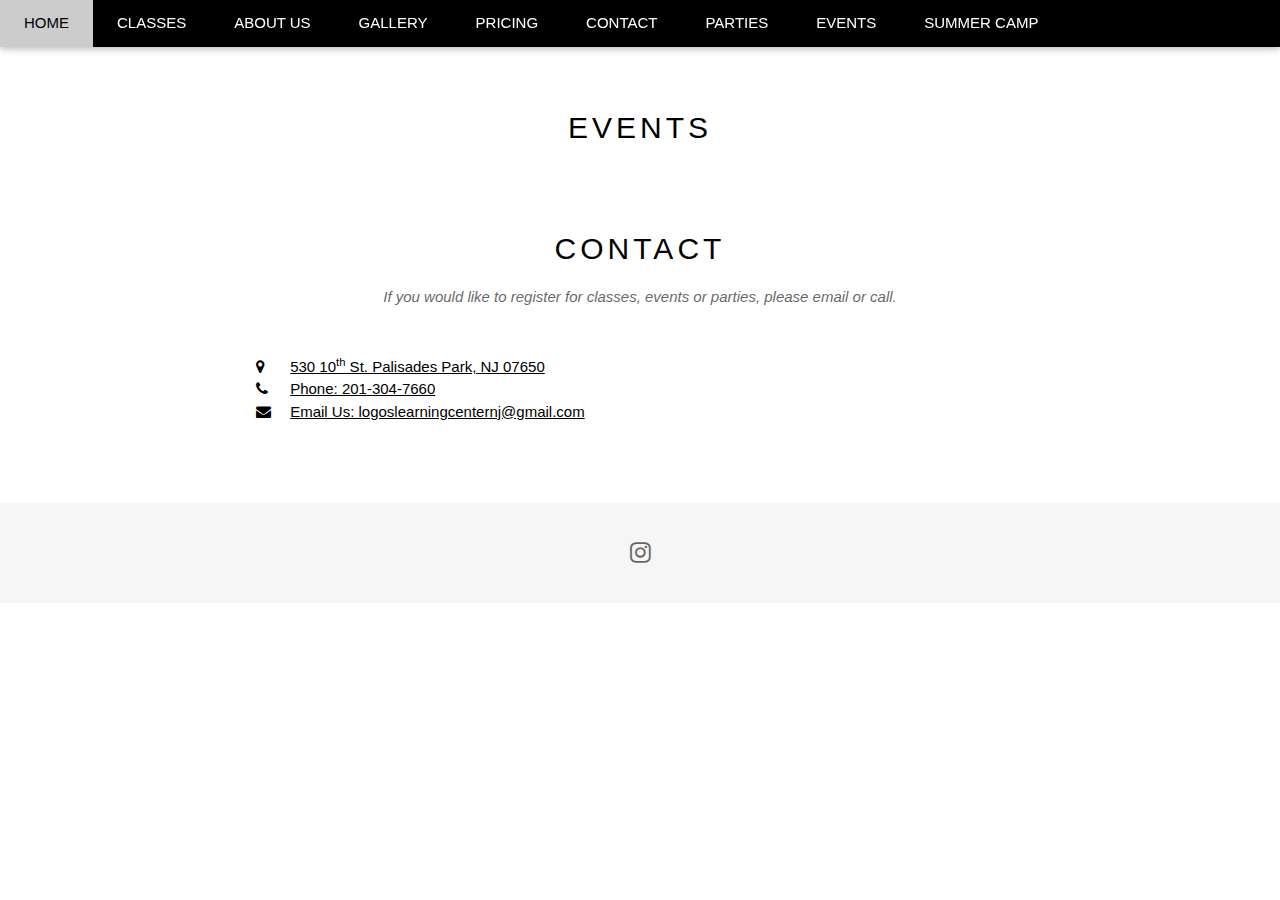
<file: events.html>
<!DOCTYPE html>
<html lang="en">
<head>
<title>Logos Learning Center - Gallery</title>
<meta charset="UTF-8">
<meta name="viewport" content="width=device-width, initial-scale=1">
<link rel="stylesheet" href="https://fonts.googleapis.com/css?family=Lato">
<link rel="stylesheet" href="index.css">
<link rel="stylesheet" href="gallery.css">
<link rel="stylesheet" href="https://cdnjs.cloudflare.com/ajax/libs/font-awesome/4.7.0/css/font-awesome.min.css">

<style>
</style>
</head>
<body>

<!-- Navbar -->
<div class="w3-top w3-black w3-card" style="z-index:3">
  <div class="w3-bar">
    <a class="w3-bar-item w3-button w3-padding-large w3-hide-medium w3-hide-large w3-right" href="javascript:void(0)" onclick="myFunction()" title="Toggle Navigation Menu"><i class="fa fa-bars"></i></a>
    <a href="/" class="w3-bar-item w3-button w3-padding-large">HOME</a>
    <a href="/curriculum" class="w3-bar-item w3-button w3-padding-large w3-hide-small">CLASSES</a>
    <a href="/about" class="w3-bar-item w3-button w3-padding-large w3-hide-small">ABOUT US</a>
    <a href="/gallery" class="w3-bar-item w3-button w3-padding-large w3-hide-small">GALLERY</a>
    <a href="/pricing" class="w3-bar-item w3-button w3-padding-large w3-hide-small">PRICING</a>
    <a href="#contact" class="w3-bar-item w3-button w3-padding-large w3-hide-small">CONTACT</a>
    <a href="/party" class="w3-bar-item w3-button w3-padding-large w3-hide-small">PARTIES</a>
    <a href="/events" class="w3-bar-item w3-button w3-padding-large w3-hide-small">EVENTS</a>
    <a href="/camp" class="w3-bar-item w3-button w3-padding-large w3-hide-small">SUMMER CAMP</a>
  </div>
</div>

<!-- Navbar on small screens (remove the onclick attribute if you want the navbar to always show on top of the content when clicking on the links) -->
<div id="navDemo" class="w3-bar-block w3-black w3-hide w3-hide-large w3-hide-medium w3-top" style="margin-top:46px; z-index:3">
  <a href="/curriculum" class="w3-bar-item w3-button w3-padding-large" onclick="myFunction()">CLASSES</a>
  <a href="/about" class="w3-bar-item w3-button w3-padding-large" onclick="myFunction()">ABOUT US</a>
  <a href="/gallery" class="w3-bar-item w3-button w3-padding-large" onclick="myFunction()">GALLERY</a>
  <a href="/pricing" class="w3-bar-item w3-button w3-padding-large" onclick="myFunction()">PRICING</a>
  <a href="#contact" class="w3-bar-item w3-button w3-padding-large" onclick="myFunction()">CONTACT</a>
  <a href="/party" class="w3-bar-item w3-button w3-padding-large" onclick="myFunction()">PARTIES</a>
  <a href="/events" class="w3-bar-item w3-button w3-padding-large" onclick="myFunction()">EVENTS</a>
  <a href="/camp" class="w3-bar-item w3-button w3-padding-large" onclick="myFunction()">SUMMER CAMP</a>
</div>

<!-- Page content -->
<div class="w3-content" style="margin:71px auto 0">

  <div class="w3-container w3-content w3-center w3-padding-24">
    <h2 class="w3-wide">EVENTS</h2>
  </div>

    <!-- <div class="masonry">
        <div class="brick">
          <img src="assets/images/image1.jpg">
        </div>
        <div class="brick">
            <img src="assets/images/image2.jpg">
        </div>
        <div class="brick">
            <img src="assets/images/image3.jpg">
        </div>
    </div> -->

  <!-- The Contact Section -->
  <div class="w3-container w3-content w3-padding-32" style="max-width:800px" id="contact">
    <h2 class="w3-wide w3-center">CONTACT</h2>
    <p class="w3-opacity w3-center"><i>If you would like to register for classes, events or parties, please email or call.</i></p>
    <div class="w3-row w3-padding-32">
      <div class="w3-col m6 w3-medium w3-margin-bottom">
        <i class="fa fa-map-marker" style="width:30px"></i> <a href="http://maps.apple.com/?q=530 10th street, Palisades Park, New Jersey, 07650">530 10<sup>th</sup> St. Palisades Park, NJ 07650</a><br>
        <i class="fa fa-phone" style="width:30px"></i> <a href="tel:2013047660">Phone: 201-304-7660</a><br>
        <i class="fa fa-envelope" style="width:30px"> </i> <a href="mailto:logoslearningcenternj@gmail.com">Email Us: logoslearningcenternj@gmail.com</a><br>
      </div>
    </div>
  </div>
  
<!-- End Page Content -->
</div>

<!-- Footer -->
<footer class="w3-container w3-padding-32 w3-center w3-opacity w3-light-grey w3-xlarge">
    <a href="https://www.instagram.com/logoslearningcenter/?igshid=OGQ5ZDc2ODk2ZA%3D%3D"><i class="fa fa-instagram w3-hover-opacity"></i></a>
</footer>

<script>
// Automatic Slideshow - change image every 4 seconds
var myIndex = 0;
carousel();

function carousel() {
  var i;
  var x = document.getElementsByClassName("mySlides");
  for (i = 0; i < x.length; i++) {
    x[i].style.display = "none";  
  }
  myIndex++;
  if (myIndex > x.length) {myIndex = 1}    
  x[myIndex-1].style.display = "block";  
  setTimeout(carousel, 4000);    
}

// Used to toggle the menu on small screens when clicking on the menu button
function myFunction() {
  var x = document.getElementById("navDemo");
  if (x.className.indexOf("w3-show") == -1) {
    x.className += " w3-show";
  } else { 
    x.className = x.className.replace(" w3-show", "");
  }
}

// When the user clicks anywhere outside of the modal, close it
var modal = document.getElementById('ticketModal');
window.onclick = function(event) {
  if (event.target == modal) {
    modal.style.display = "none";
  }
}
</script>

</body>
</html>
</file>
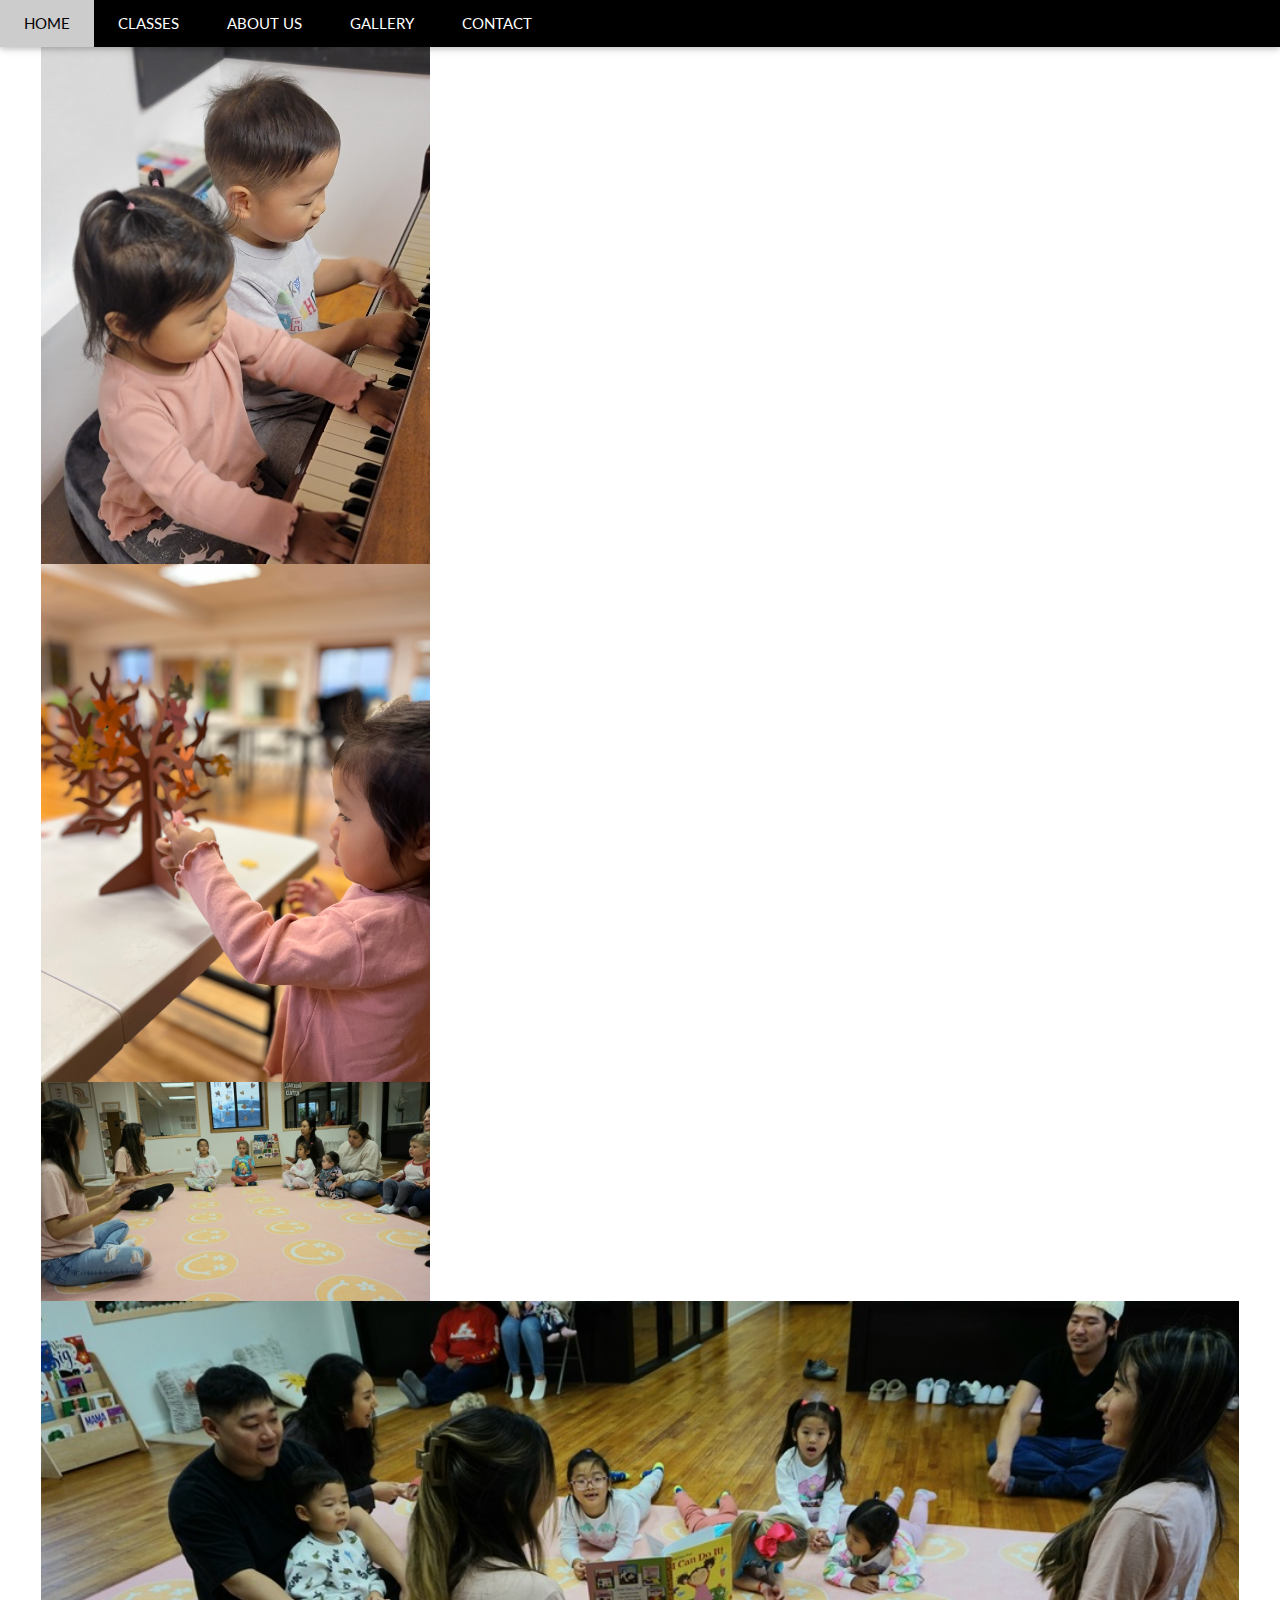
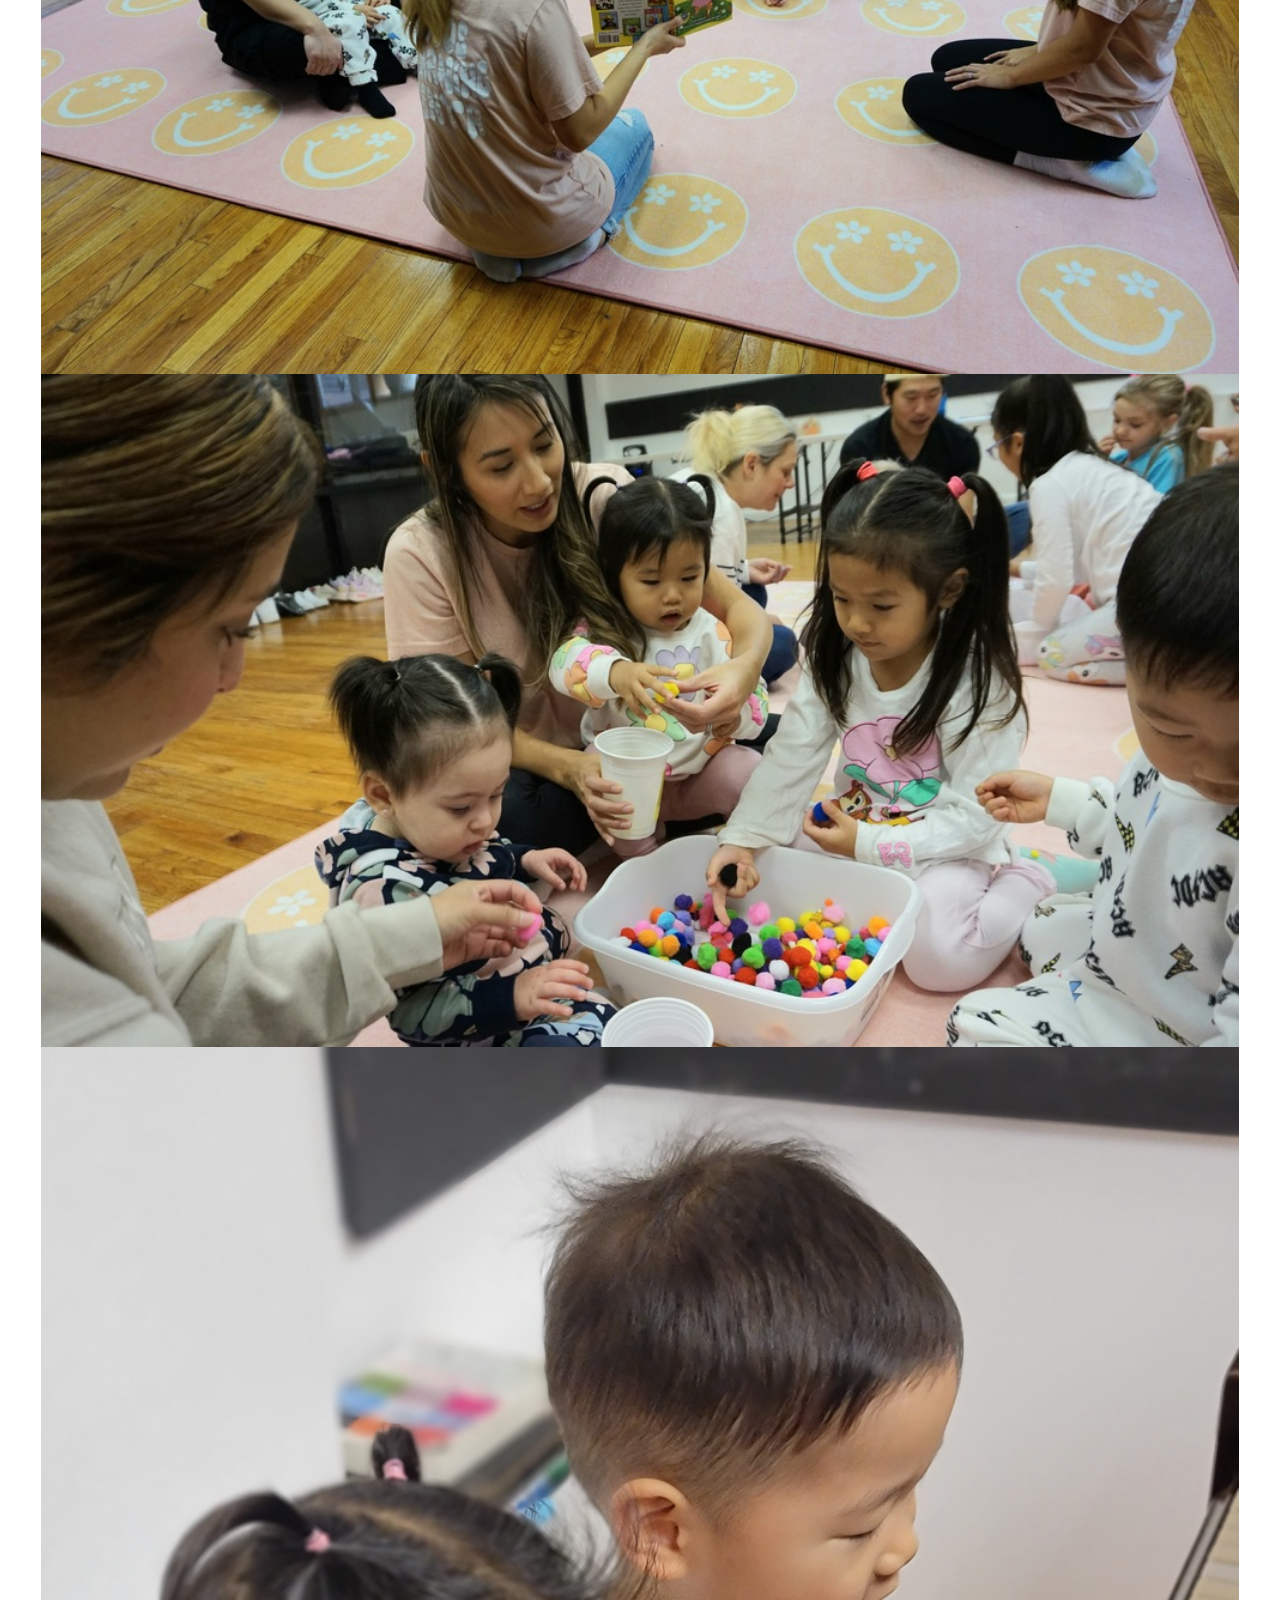
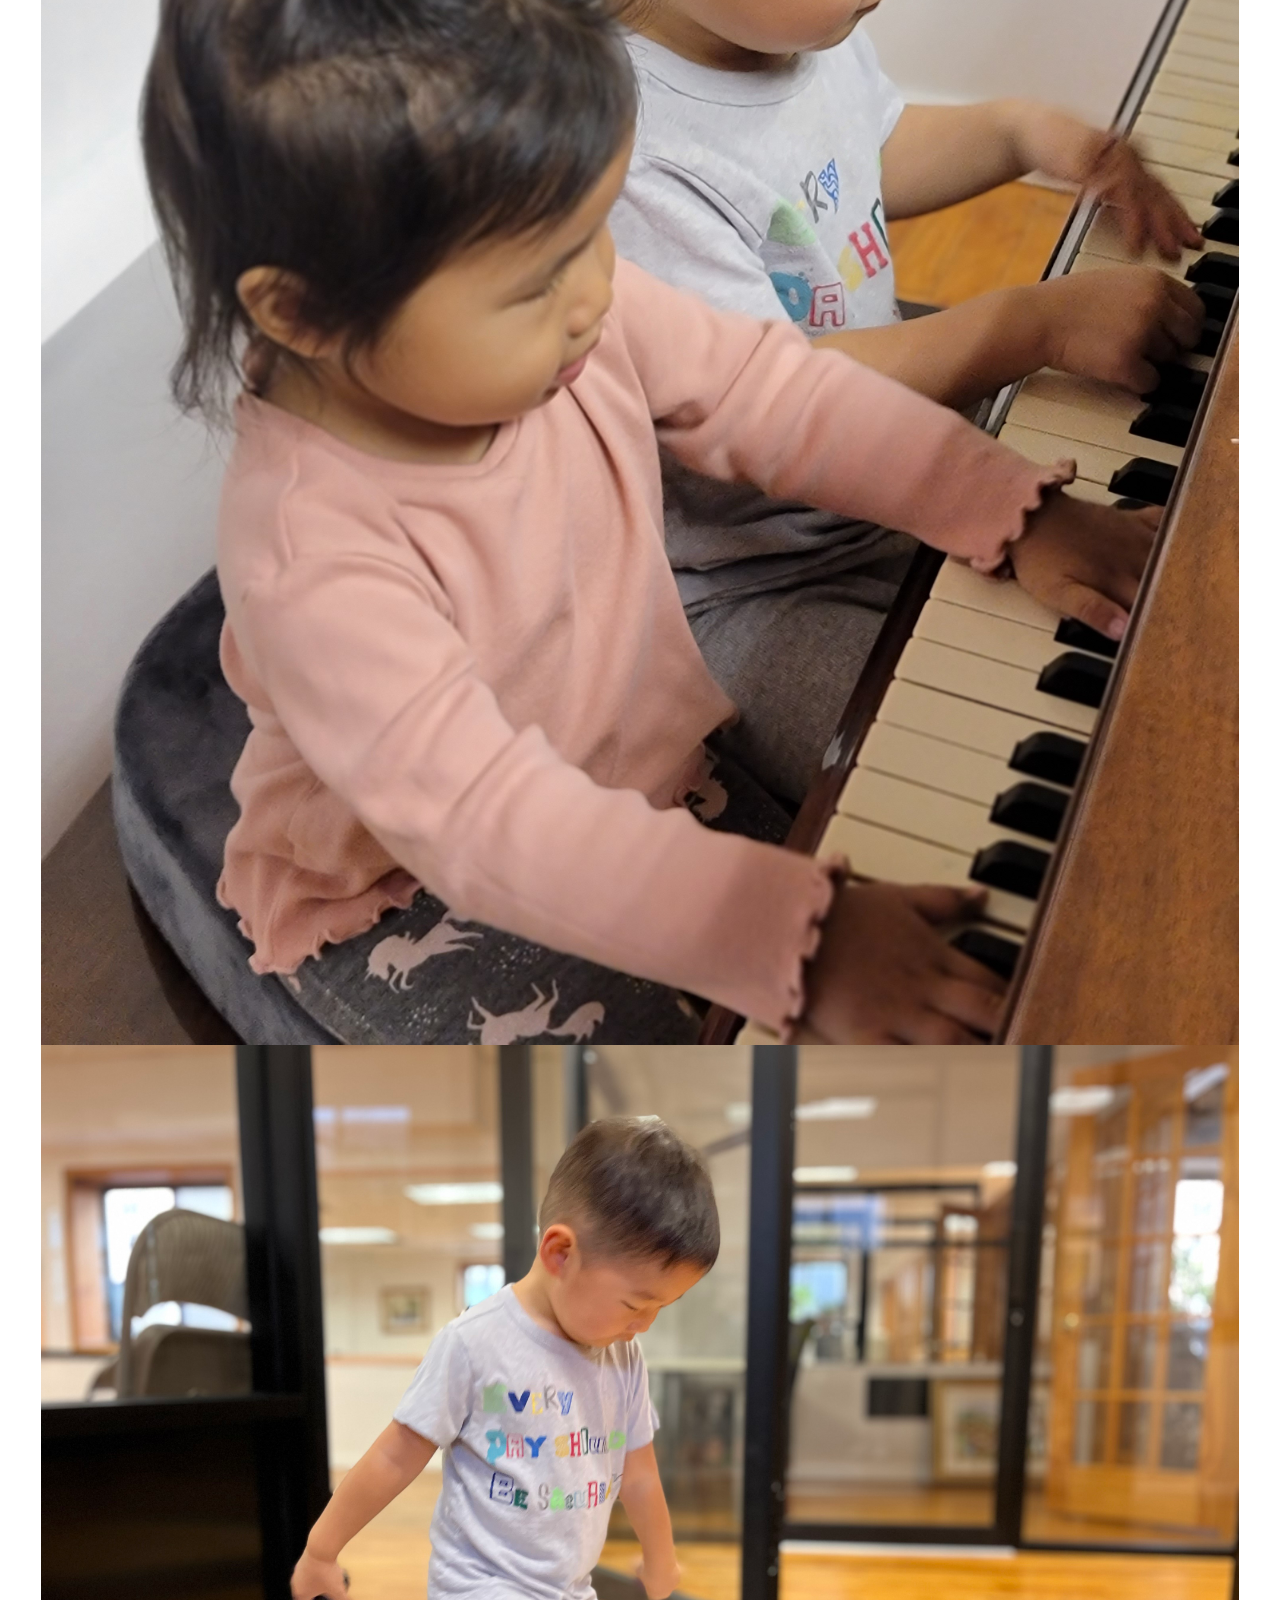
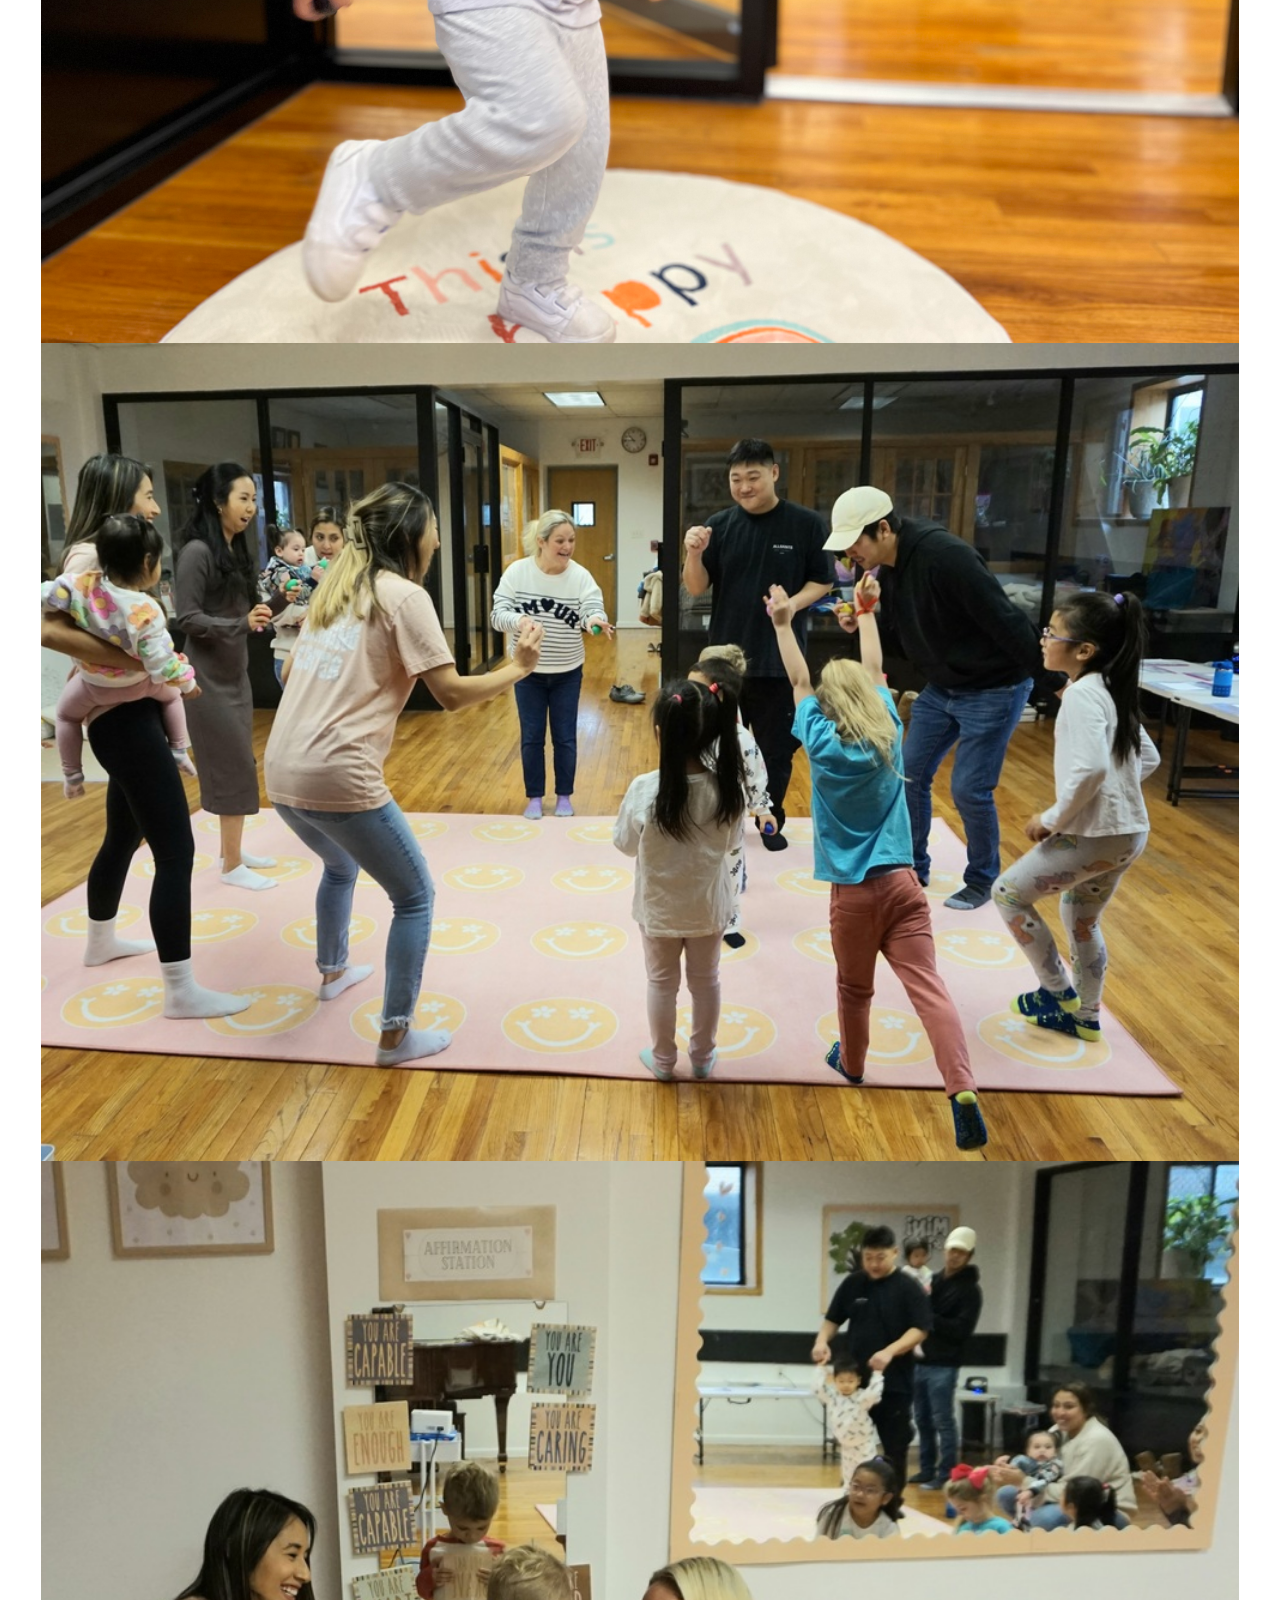
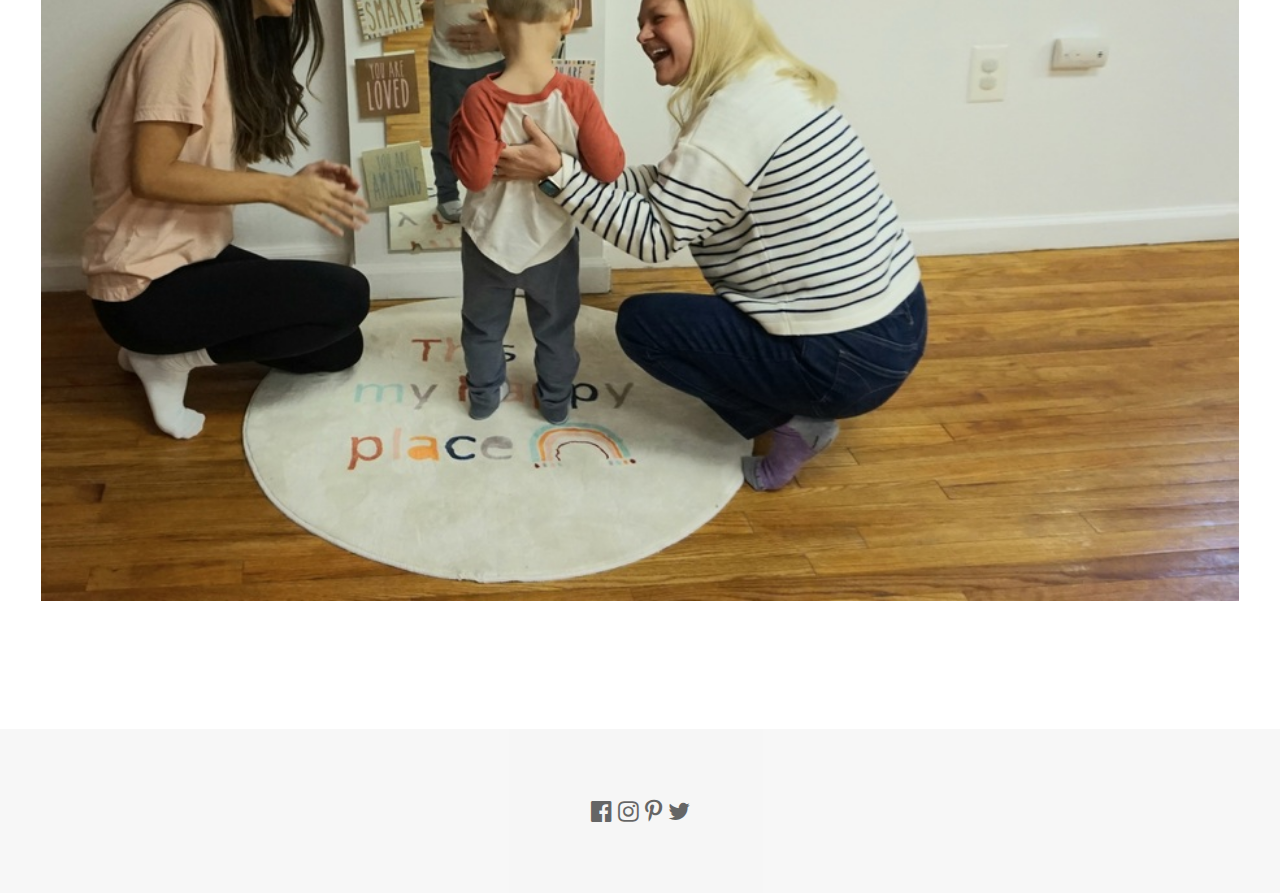
<file: gallery.html>
<!DOCTYPE html>
<html lang="en">
<head>
<title>Logos Learning Center - Gallery</title>
<meta charset="UTF-8">
<meta name="viewport" content="width=device-width, initial-scale=1">
<link rel="stylesheet" href="https://fonts.googleapis.com/css?family=Lato">
<link rel="stylesheet" href="index.css">
<link rel="stylesheet" href="https://cdnjs.cloudflare.com/ajax/libs/font-awesome/4.7.0/css/font-awesome.min.css">

<style>
body {font-family: "Lato", sans-serif}
.mySlides {display: none}
</style>
</head>
<body>

<!-- Navbar -->
<div class="w3-top" style="z-index:3">
  <div class="w3-bar w3-black w3-card">
    <a class="w3-bar-item w3-button w3-padding-large w3-hide-medium w3-hide-large w3-right" href="javascript:void(0)" onclick="myFunction()" title="Toggle Navigation Menu"><i class="fa fa-bars"></i></a>
    <a href="/" class="w3-bar-item w3-button w3-padding-large">HOME</a>
    <a href="/curriculum" class="w3-bar-item w3-button w3-padding-large w3-hide-small">CLASSES</a>
    <a href="/about" class="w3-bar-item w3-button w3-padding-large w3-hide-small">ABOUT US</a>
    <a href="/gallery" class="w3-bar-item w3-button w3-padding-large w3-hide-small">GALLERY</a>
    <a href="#contact" class="w3-bar-item w3-button w3-padding-large w3-hide-small">CONTACT</a>
  </div>
</div>

<!-- Navbar on small screens (remove the onclick attribute if you want the navbar to always show on top of the content when clicking on the links) -->
<div id="navDemo" class="w3-bar-block w3-black w3-hide w3-hide-large w3-hide-medium w3-top" style="margin-top:46px; z-index:3">
  <a href="/curriculum" class="w3-bar-item w3-button w3-padding-large" onclick="myFunction()">CLASSES</a>
  <a href="/about" class="w3-bar-item w3-button w3-padding-large" onclick="myFunction()">ABOUT US</a>
  <a href="/gallery" class="w3-bar-item w3-button w3-padding-large" onclick="myFunction()">GALLERY</a>
  <a href="#contact" class="w3-bar-item w3-button w3-padding-large" onclick="myFunction()">CONTACT</a>
</div>

<!-- Page content -->
<div class="w3-content" style="max-width:2000px;margin:46px 25px 0">

    <div class="w3-row-padding" id="myGrid" style="margin-bottom:128px">
        <div class="w3-third">
          <img src="assets/images/image1.jpg" style="width:100%">
          <img src="assets/images/image2.jpg" style="width:100%">
          <img src="assets/images/image3.jpg" style="width:100%">
        </div>
      
        <div class="w3-row-padding">
            <img src="assets/images/image4.jpg" style="width:100%">
            <img src="assets/images/image5.jpg" style="width:100%">
            <img src="assets/images/image6.jpg" style="width:100%">
        </div>
      
        <div class="w3-row-padding">
            <img src="assets/images/image7.jpg" style="width:100%">
            <img src="assets/images/image8.jpg" style="width:100%">
            <img src="assets/images/image9.jpg" style="width:100%">
        </div>
    </div>
  
<!-- End Page Content -->
</div>

<!-- Footer -->
<footer class="w3-container w3-padding-64 w3-center w3-opacity w3-light-grey w3-xlarge">
  <i class="fa fa-facebook-official w3-hover-opacity"></i>
  <i class="fa fa-instagram w3-hover-opacity"></i>
  <i class="fa fa-pinterest-p w3-hover-opacity"></i>
  <i class="fa fa-twitter w3-hover-opacity"></i>
</footer>

<script>
// Automatic Slideshow - change image every 4 seconds
var myIndex = 0;
carousel();

function carousel() {
  var i;
  var x = document.getElementsByClassName("mySlides");
  for (i = 0; i < x.length; i++) {
    x[i].style.display = "none";  
  }
  myIndex++;
  if (myIndex > x.length) {myIndex = 1}    
  x[myIndex-1].style.display = "block";  
  setTimeout(carousel, 4000);    
}

// Used to toggle the menu on small screens when clicking on the menu button
function myFunction() {
  var x = document.getElementById("navDemo");
  if (x.className.indexOf("w3-show") == -1) {
    x.className += " w3-show";
  } else { 
    x.className = x.className.replace(" w3-show", "");
  }
}

// When the user clicks anywhere outside of the modal, close it
var modal = document.getElementById('ticketModal');
window.onclick = function(event) {
  if (event.target == modal) {
    modal.style.display = "none";
  }
}
</script>

</body>
</html>
</file>
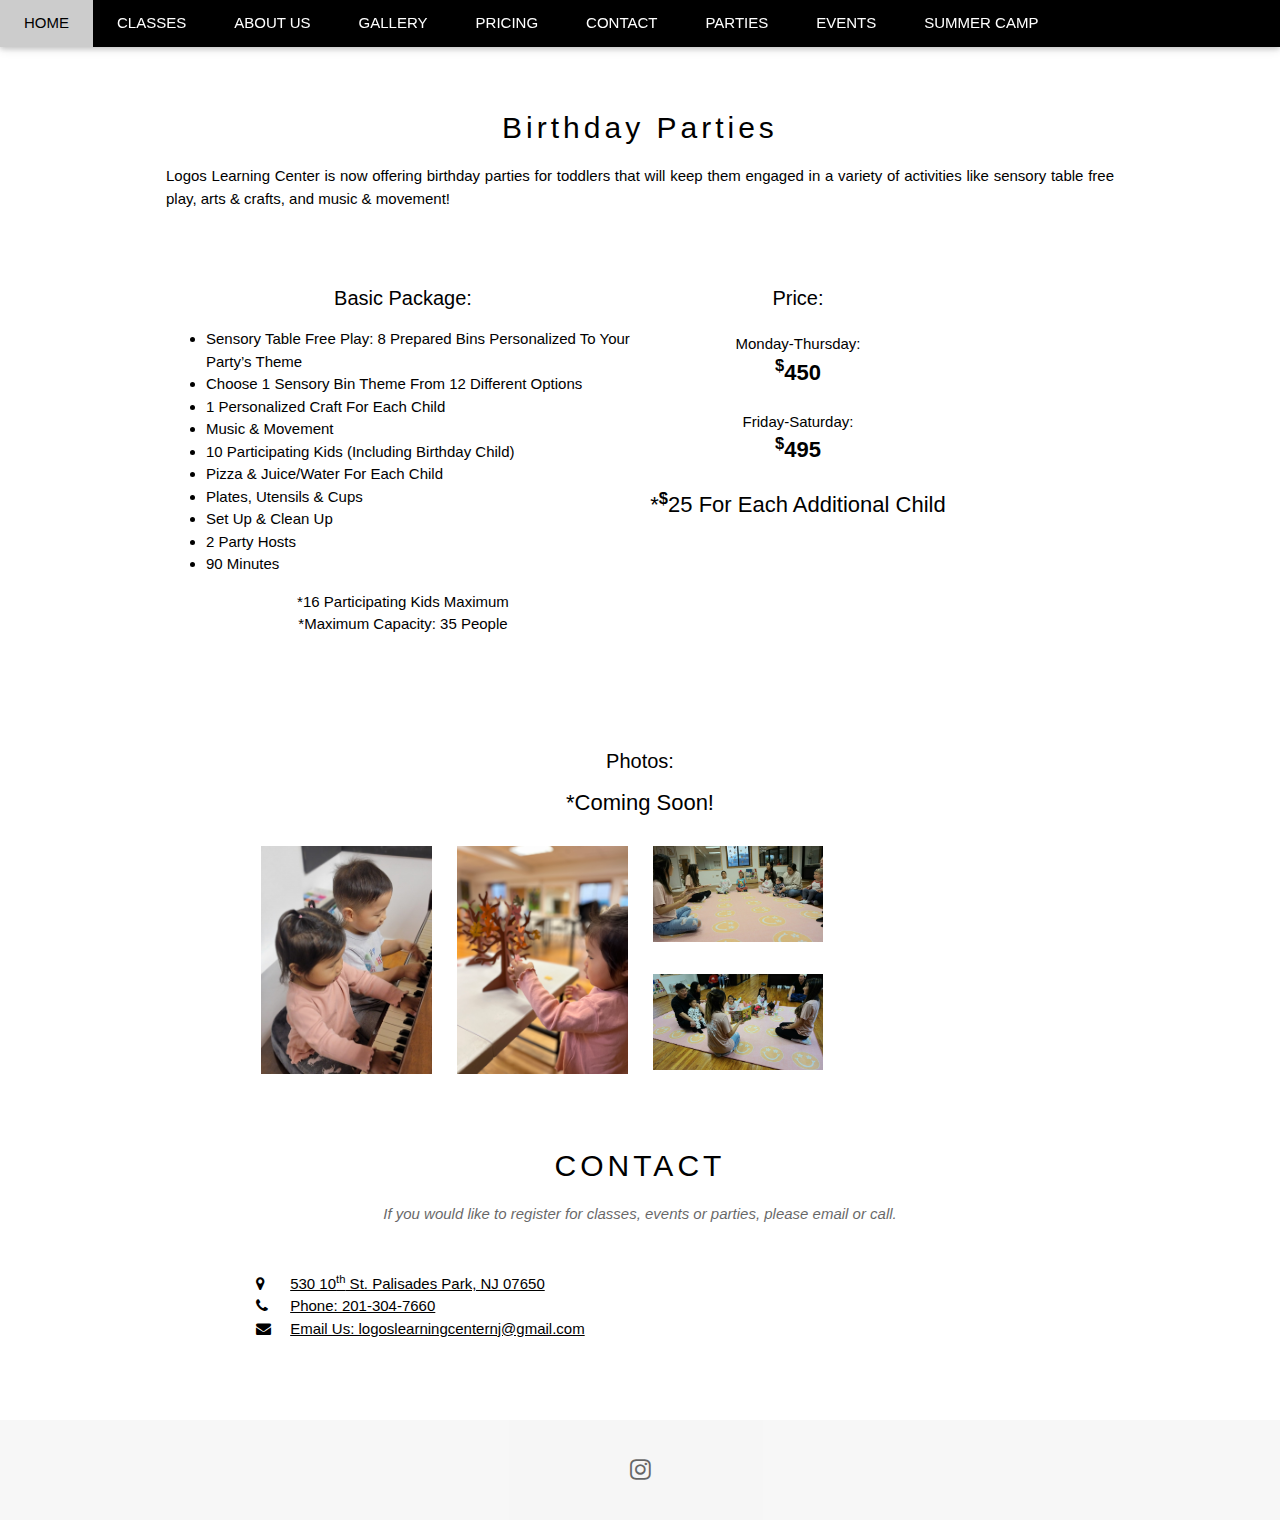
<file: party.html>
<!DOCTYPE html>
<html lang="en">
<head>
<title>Logos Learning Center - About Us</title>
<meta charset="UTF-8">
<meta name="viewport" content="width=device-width, initial-scale=1">
<link rel="stylesheet" href="https://fonts.googleapis.com/css?family=Lato">
<link rel="stylesheet" href="index.css">
<link rel="stylesheet" href="gallery.css">
<link rel="stylesheet" href="https://cdnjs.cloudflare.com/ajax/libs/font-awesome/4.7.0/css/font-awesome.min.css">
</head>
<body>

<!-- Navbar -->
<div class="w3-top w3-black w3-card" style="z-index:3">
  <div class="w3-bar">
    <a class="w3-bar-item w3-button w3-padding-large w3-hide-medium w3-hide-large w3-right" href="javascript:void(0)" onclick="myFunction()" title="Toggle Navigation Menu"><i class="fa fa-bars"></i></a>
    <a href="/" class="w3-bar-item w3-button w3-padding-large">HOME</a>
    <a href="/curriculum" class="w3-bar-item w3-button w3-padding-large w3-hide-small">CLASSES</a>
    <a href="/about" class="w3-bar-item w3-button w3-padding-large w3-hide-small">ABOUT US</a>
    <a href="/gallery" class="w3-bar-item w3-button w3-padding-large w3-hide-small">GALLERY</a>
    <a href="/pricing" class="w3-bar-item w3-button w3-padding-large w3-hide-small">PRICING</a>
    <a href="#contact" class="w3-bar-item w3-button w3-padding-large w3-hide-small">CONTACT</a>
    <a href="/party" class="w3-bar-item w3-button w3-padding-large w3-hide-small">PARTIES</a>
    <a href="/events" class="w3-bar-item w3-button w3-padding-large w3-hide-small">EVENTS</a>
    <a href="/camp" class="w3-bar-item w3-button w3-padding-large w3-hide-small">SUMMER CAMP</a>
  </div>
</div>

<!-- Navbar on small screens (remove the onclick attribute if you want the navbar to always show on top of the content when clicking on the links) -->
<div id="navDemo" class="w3-bar-block w3-black w3-hide w3-hide-large w3-hide-medium w3-top" style="margin-top:46px; z-index:3">
  <a href="/curriculum" class="w3-bar-item w3-button w3-padding-large" onclick="myFunction()">CLASSES</a>
  <a href="/about" class="w3-bar-item w3-button w3-padding-large" onclick="myFunction()">ABOUT US</a>
  <a href="/gallery" class="w3-bar-item w3-button w3-padding-large" onclick="myFunction()">GALLERY</a>
  <a href="/pricing" class="w3-bar-item w3-button w3-padding-large" onclick="myFunction()">PRICING</a>
  <a href="#contact" class="w3-bar-item w3-button w3-padding-large" onclick="myFunction()">CONTACT</a>
  <a href="/party" class="w3-bar-item w3-button w3-padding-large" onclick="myFunction()">PARTIES</a>
  <a href="/events" class="w3-bar-item w3-button w3-padding-large" onclick="myFunction()">EVENTS</a>
  <a href="/camp" class="w3-bar-item w3-button w3-padding-large" onclick="myFunction()">SUMMER CAMP</a>
</div>

<!-- Page content -->
<div class="w3-content" style="margin-top:71px">

    <div class="w3-container w3-content w3-center w3-padding-24">
        <h2 class="w3-wide">Birthday Parties</h2>
        <!-- <div class="imageGallery1">
          <img src="assets/images/Calendar.jpg" style="width:100%"/></a>
        </div> -->
        <p class="w3-justify">Logos Learning Center is now offering birthday parties for toddlers that will keep them engaged in a variety of activities like sensory table free play, arts & crafts, and music & movement!</p>
    </div>

    <div class="w3-container w3-content w3-center w3-padding-24" style="max-width:1200px">
      <div class="w3-col display-flex">
          <div class="pricing-container w3-col s4" style="width:50%!important;">
              <div class="pricing-content">
                <h4 class="price">Basic Package:</h4>
                <ul style="text-align: left;">
                  <li>Sensory Table Free Play: 8 Prepared Bins Personalized To Your Party’s Theme</li>
                  <li>Choose 1 Sensory Bin Theme From 12 Different Options</li>
                  <li>1 Personalized Craft For Each Child</li>
                  <li>Music & Movement</li>
                  <li>10 Participating Kids (Including Birthday Child)</li>
                  <li>Pizza & Juice/Water For Each Child</li>
                  <li>Plates, Utensils & Cups</li>
                  <li>Set Up & Clean Up</li>
                  <li>2 Party Hosts</li>
                  <li>90 Minutes</li>
                </ul>
                <p class="fine-print3" style="margin-bottom:0;">*16 Participating Kids Maximum</p>
                <p class="fine-print3" style="margin-top:0;">*Maximum Capacity: 35 People</p>
              </div>
          </div>
          <div class="pricing-container w3-col s4">
            <div class="pricing-content">
              <h4 class="price">Price:</h4>
              <p class="fine-print3" style="margin:20px 0 0">Monday-Thursday:</p>
              <p class="fine-print3" style="margin-top:0;font-size:22px!important"><b><sup>$</sup>450</b></p>
              <p class="fine-print3" style="margin:20px 0 0">Friday-Saturday:</p>
              <p class="fine-print3" style="margin-top:0;font-size:22px!important"><b><sup>$</sup>495</b></p>
              <p class="fine-print3" style="margin-top:0;font-size:22px!important">*<b><sup>$</sup></b>25 For Each Additional Child</p> 
            </div>
          </div>
      </div>
  </div>

  <div class="w3-content" style="margin:71px auto 0">
    <h4 class="price" style="text-align:center;">Photos:</h4>
    <p class="fine-print3" style="margin-top:0;text-align:center;font-size:22px!important">*Coming Soon!</p>
    <div class="masonry">
      <div class="brick">
        <img src="assets/images/image1.jpg">
      </div>
      <div class="brick">
          <img src="assets/images/image2.jpg">
      </div>
      <div class="brick">
          <img src="assets/images/image3.jpg">
      </div>
      <div class="brick">
          <img src="assets/images/image4.jpg">
      </div>
    </div>
  </div>

  <!-- The Contact Section -->
  <div class="w3-container w3-content w3-padding-32" style="max-width:800px" id="contact">
    <h2 class="w3-wide w3-center">CONTACT</h2>
    <p class="w3-opacity w3-center"><i>If you would like to register for classes, events or parties, please email or call.</i></p>
    <div class="w3-row w3-padding-32">
      <div class="w3-col m6 w3-medium w3-margin-bottom">
        <i class="fa fa-map-marker" style="width:30px"></i> <a href="http://maps.apple.com/?q=530 10th street, Palisades Park, New Jersey, 07650">530 10<sup>th</sup> St. Palisades Park, NJ 07650</a><br>
        <i class="fa fa-phone" style="width:30px"></i> <a href="tel:2013047660">Phone: 201-304-7660</a><br>
        <i class="fa fa-envelope" style="width:30px"> </i> <a href="mailto:logoslearningcenternj@gmail.com">Email Us: logoslearningcenternj@gmail.com</a><br>
      </div>
    </div>
  </div>
  
<!-- End Page Content -->
</div>

<!-- Footer -->
<footer class="w3-container w3-padding-32 w3-center w3-opacity w3-light-grey w3-xlarge">
    <a href="https://www.instagram.com/logoslearningcenter/?igshid=OGQ5ZDc2ODk2ZA%3D%3D"><i class="fa fa-instagram w3-hover-opacity"></i></a>
</footer>

<script>
// Automatic Slideshow - change image every 4 seconds
var myIndex = 0;
carousel();

function carousel() {
  var i;
  var x = document.getElementsByClassName("mySlides");
  for (i = 0; i < x.length; i++) {
    x[i].style.display = "none";  
  }
  myIndex++;
  if (myIndex > x.length) {myIndex = 1}    
  x[myIndex-1].style.display = "block";  
  setTimeout(carousel, 4000);    
}

// Used to toggle the menu on small screens when clicking on the menu button
function myFunction() {
  var x = document.getElementById("navDemo");
  if (x.className.indexOf("w3-show") == -1) {
    x.className += " w3-show";
  } else { 
    x.className = x.className.replace(" w3-show", "");
  }
}

// When the user clicks anywhere outside of the modal, close it
var modal = document.getElementById('ticketModal');
window.onclick = function(event) {
  if (event.target == modal) {
    modal.style.display = "none";
  }
}
</script>

</body>
</html>
</file>
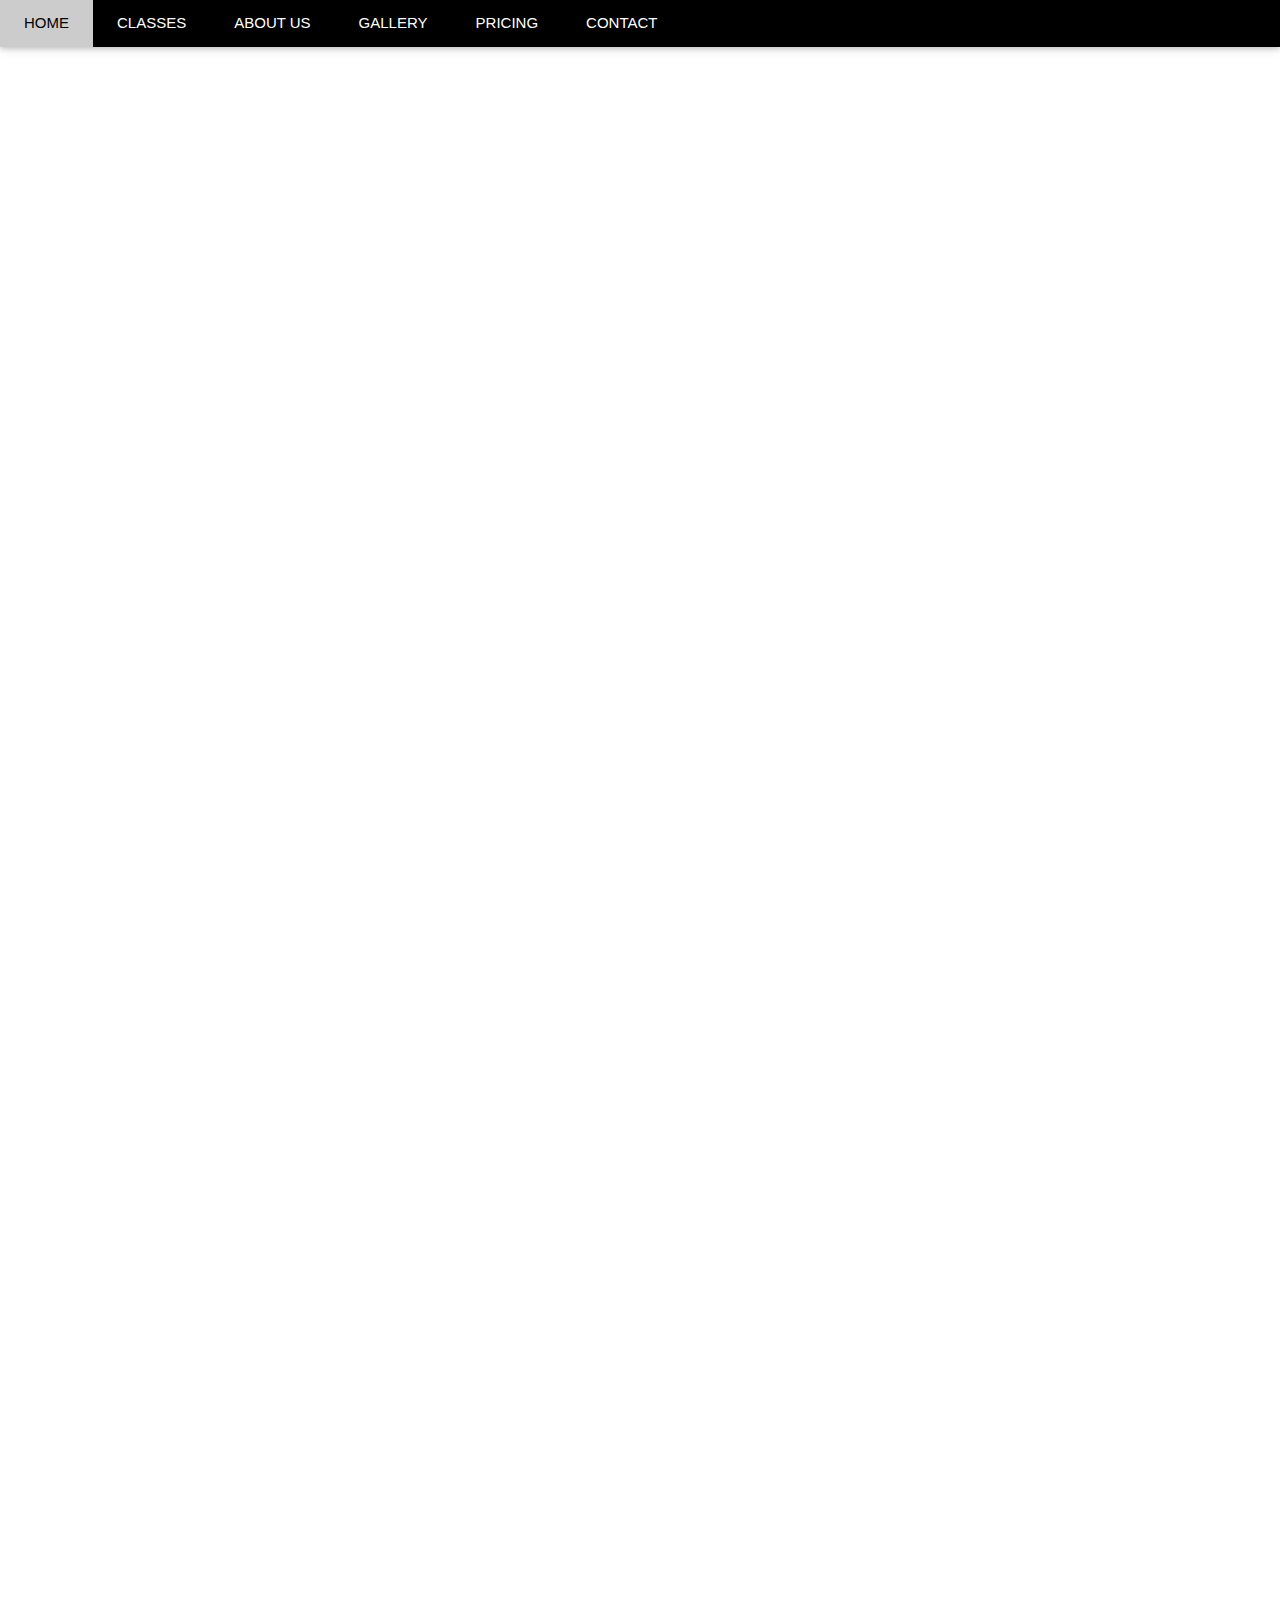
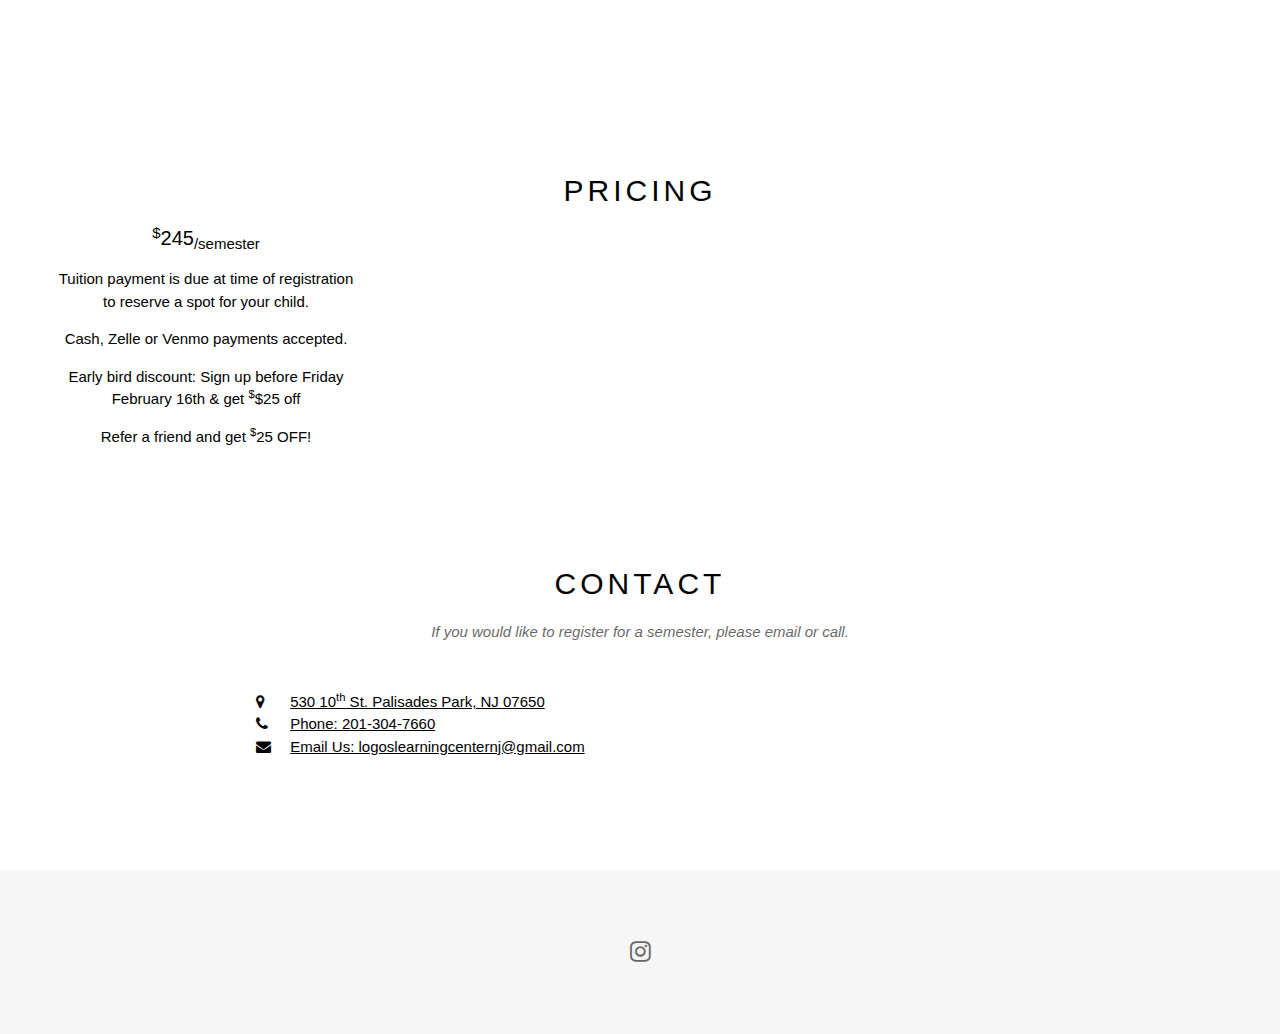
<file: pricing.html>
<!DOCTYPE html>
<html lang="en">
<head>
<title>Logos Learning Center - Pricing</title>
<meta charset="UTF-8">
<meta name="viewport" content="width=device-width, initial-scale=1">
<link rel="stylesheet" href="https://fonts.googleapis.com/css?family=Lato">
<link rel="stylesheet" href="index.css">
<link rel="stylesheet" href="https://cdnjs.cloudflare.com/ajax/libs/font-awesome/4.7.0/css/font-awesome.min.css">

<style>
</style>
</head>
<body>

<!-- Navbar -->
<div class="w3-top" style="z-index:3">
  <div class="w3-bar w3-black w3-card">
    <a class="w3-bar-item w3-button w3-padding-large w3-hide-medium w3-hide-large w3-right" href="javascript:void(0)" onclick="myFunction()" title="Toggle Navigation Menu"><i class="fa fa-bars"></i></a>
    <a href="/" class="w3-bar-item w3-button w3-padding-large">HOME</a>
    <a href="/curriculum" class="w3-bar-item w3-button w3-padding-large w3-hide-small">CLASSES</a>
    <a href="/about" class="w3-bar-item w3-button w3-padding-large w3-hide-small">ABOUT US</a>
    <a href="/gallery" class="w3-bar-item w3-button w3-padding-large w3-hide-small">GALLERY</a>
    <a href="/pricing" class="w3-bar-item w3-button w3-padding-large w3-hide-small">PRICING</a>
    <a href="#contact" class="w3-bar-item w3-button w3-padding-large w3-hide-small">CONTACT</a>
  </div>
</div>

<!-- Navbar on small screens (remove the onclick attribute if you want the navbar to always show on top of the content when clicking on the links) -->
<div id="navDemo" class="w3-bar-block w3-black w3-hide w3-hide-large w3-hide-medium w3-top" style="margin-top:46px; z-index:3">
  <a href="/curriculum" class="w3-bar-item w3-button w3-padding-large" onclick="myFunction()">CLASSES</a>
  <a href="/about" class="w3-bar-item w3-button w3-padding-large" onclick="myFunction()">ABOUT US</a>
  <a href="/gallery" class="w3-bar-item w3-button w3-padding-large" onclick="myFunction()">GALLERY</a>
  <a href="/pricing" class="w3-bar-item w3-button w3-padding-large" onclick="myFunction()">PRICING</a>
  <a href="#contact" class="w3-bar-item w3-button w3-padding-large" onclick="myFunction()">CONTACT</a>
</div>

<!-- Page content -->
<div class="w3-content" style="max-width:2000px;margin-top:71px">

    <div class="logo-top">
        <img src="assets/images/minimelogo.png" class="minimelogo">
    </div>

    <div class="w3-container w3-content w3-center w3-padding-24" style="max-width:1200px" id="band">
        <h2 class="w3-wide">PRICING</h2>
        <div class="pricing-container" style="max-width:300px">
          <div class="pricing-content">
            <h4 class="price"><sup>$</sup>245<sub>/semester</sub></h4>
            <p class="fine-print">Tuition payment is due at time of registration to reserve a spot for your child.</p>
            <p class="accepted-forms">Cash, Zelle or Venmo payments accepted.</p>
            <p class="discount">Early bird discount: Sign up before Friday February 16th & get <sup>$</sup>$25 off</p>
            <p class="discount">Refer a friend and get <sup>$</sup>25 OFF!</p>
          </div>
        </div>
    </div>
  <!-- The Contact Section -->
  <div class="w3-container w3-content w3-padding-64" style="max-width:800px" id="contact">
    <h2 class="w3-wide w3-center">CONTACT</h2>
    <p class="w3-opacity w3-center"><i>If you would like to register for a semester, please email or call.</i></p>
    <div class="w3-row w3-padding-32">
      <div class="w3-col m6 w3-medium w3-margin-bottom">
        <i class="fa fa-map-marker" style="width:30px"></i> <a href="http://maps.apple.com/?q=530 10th street, Palisades Park, New Jersey, 07650">530 10<sup>th</sup> St. Palisades Park, NJ 07650</a><br>
        <i class="fa fa-phone" style="width:30px"></i> <a href="tel:2013047660">Phone: 201-304-7660</a><br>
        <i class="fa fa-envelope" style="width:30px"> </i> <a href="mailto:logoslearningcenternj@gmail.com">Email Us: logoslearningcenternj@gmail.com</a><br>
      </div>
    </div>
  </div>
  
<!-- End Page Content -->
</div>

<!-- Footer -->
<footer class="w3-container w3-padding-64 w3-center w3-opacity w3-light-grey w3-xlarge">
  <a href="https://www.instagram.com/logoslearningcenter/?igshid=OGQ5ZDc2ODk2ZA%3D%3D"><i class="fa fa-instagram w3-hover-opacity"></i></a>
</footer>

<script>
// Automatic Slideshow - change image every 4 seconds
var myIndex = 0;
carousel();

function carousel() {
  var i;
  var x = document.getElementsByClassName("mySlides");
  for (i = 0; i < x.length; i++) {
    x[i].style.display = "none";  
  }
  myIndex++;
  if (myIndex > x.length) {myIndex = 1}    
  x[myIndex-1].style.display = "block";  
  setTimeout(carousel, 4000);    
}

// Used to toggle the menu on small screens when clicking on the menu button
function myFunction() {
  var x = document.getElementById("navDemo");
  if (x.className.indexOf("w3-show") == -1) {
    x.className += " w3-show";
  } else { 
    x.className = x.className.replace(" w3-show", "");
  }
}

// When the user clicks anywhere outside of the modal, close it
var modal = document.getElementById('ticketModal');
window.onclick = function(event) {
  if (event.target == modal) {
    modal.style.display = "none";
  }
}
</script>

</body>
</html>
</file>
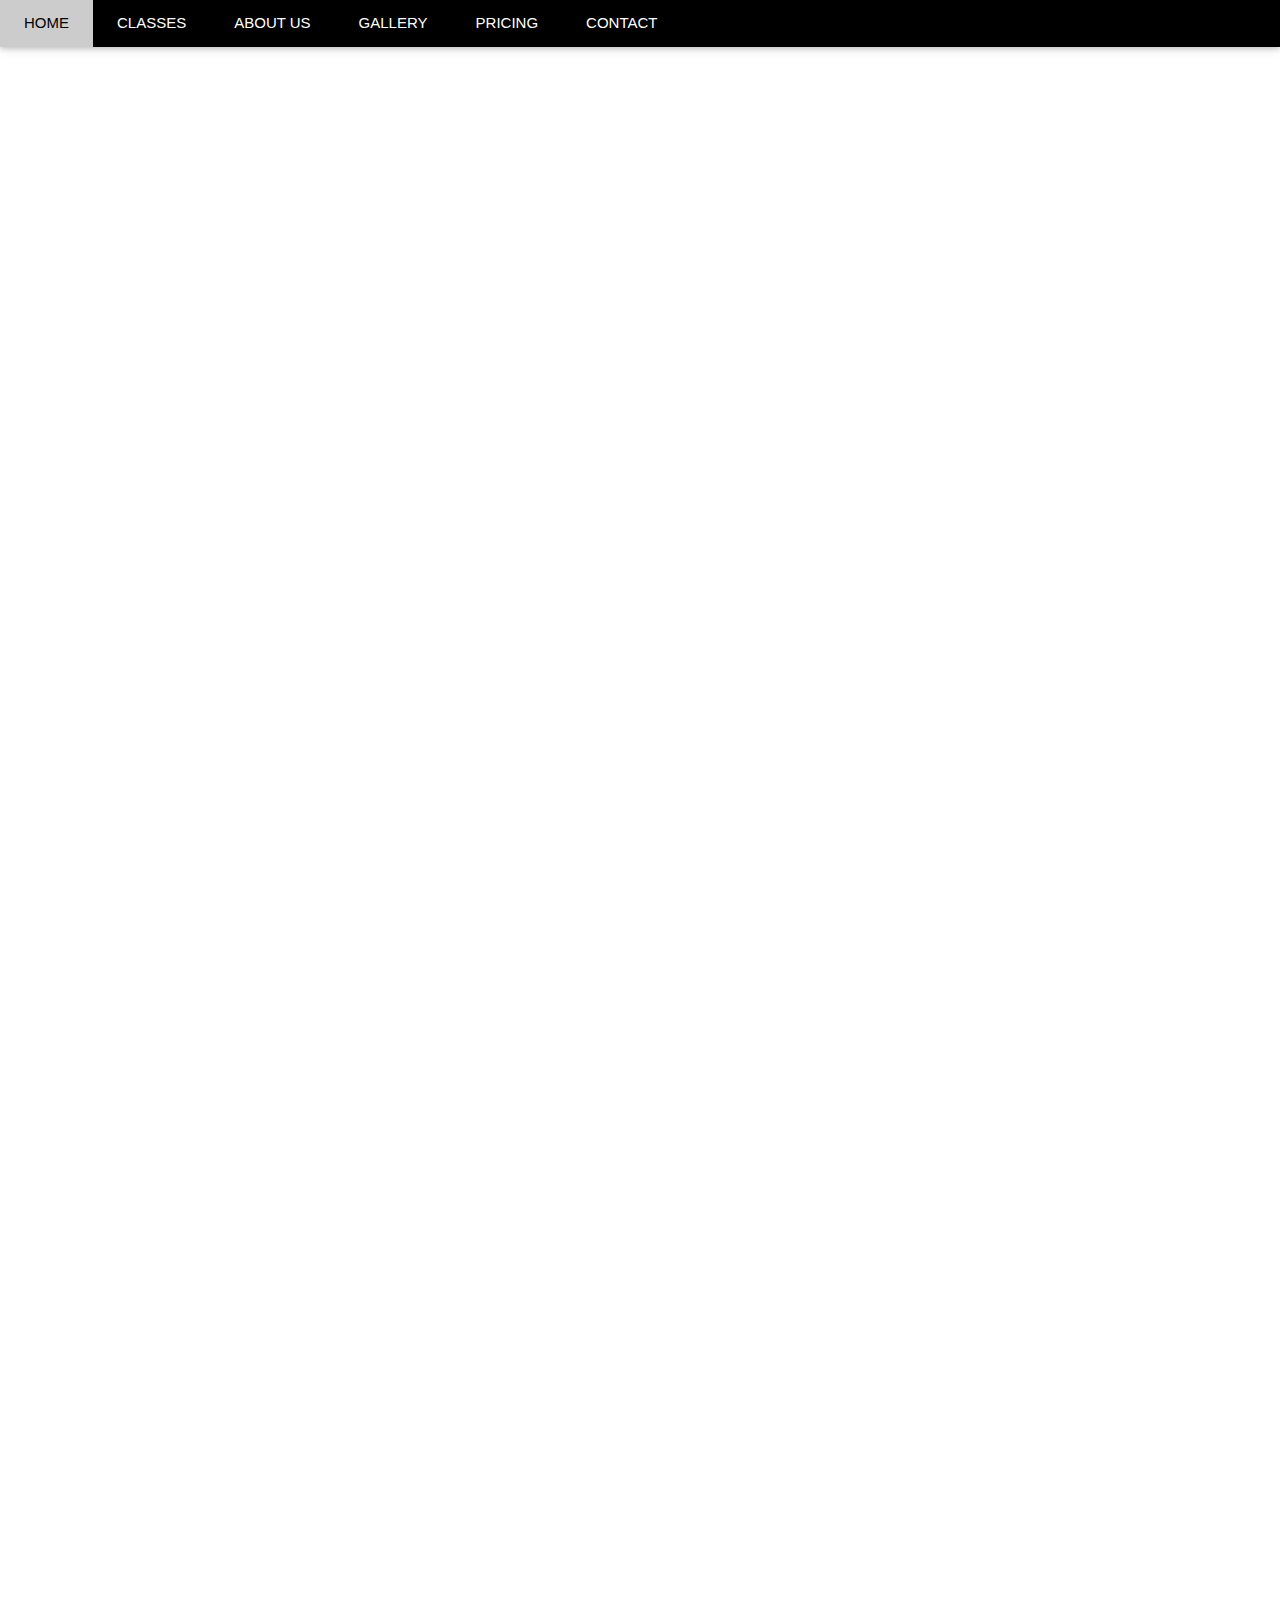
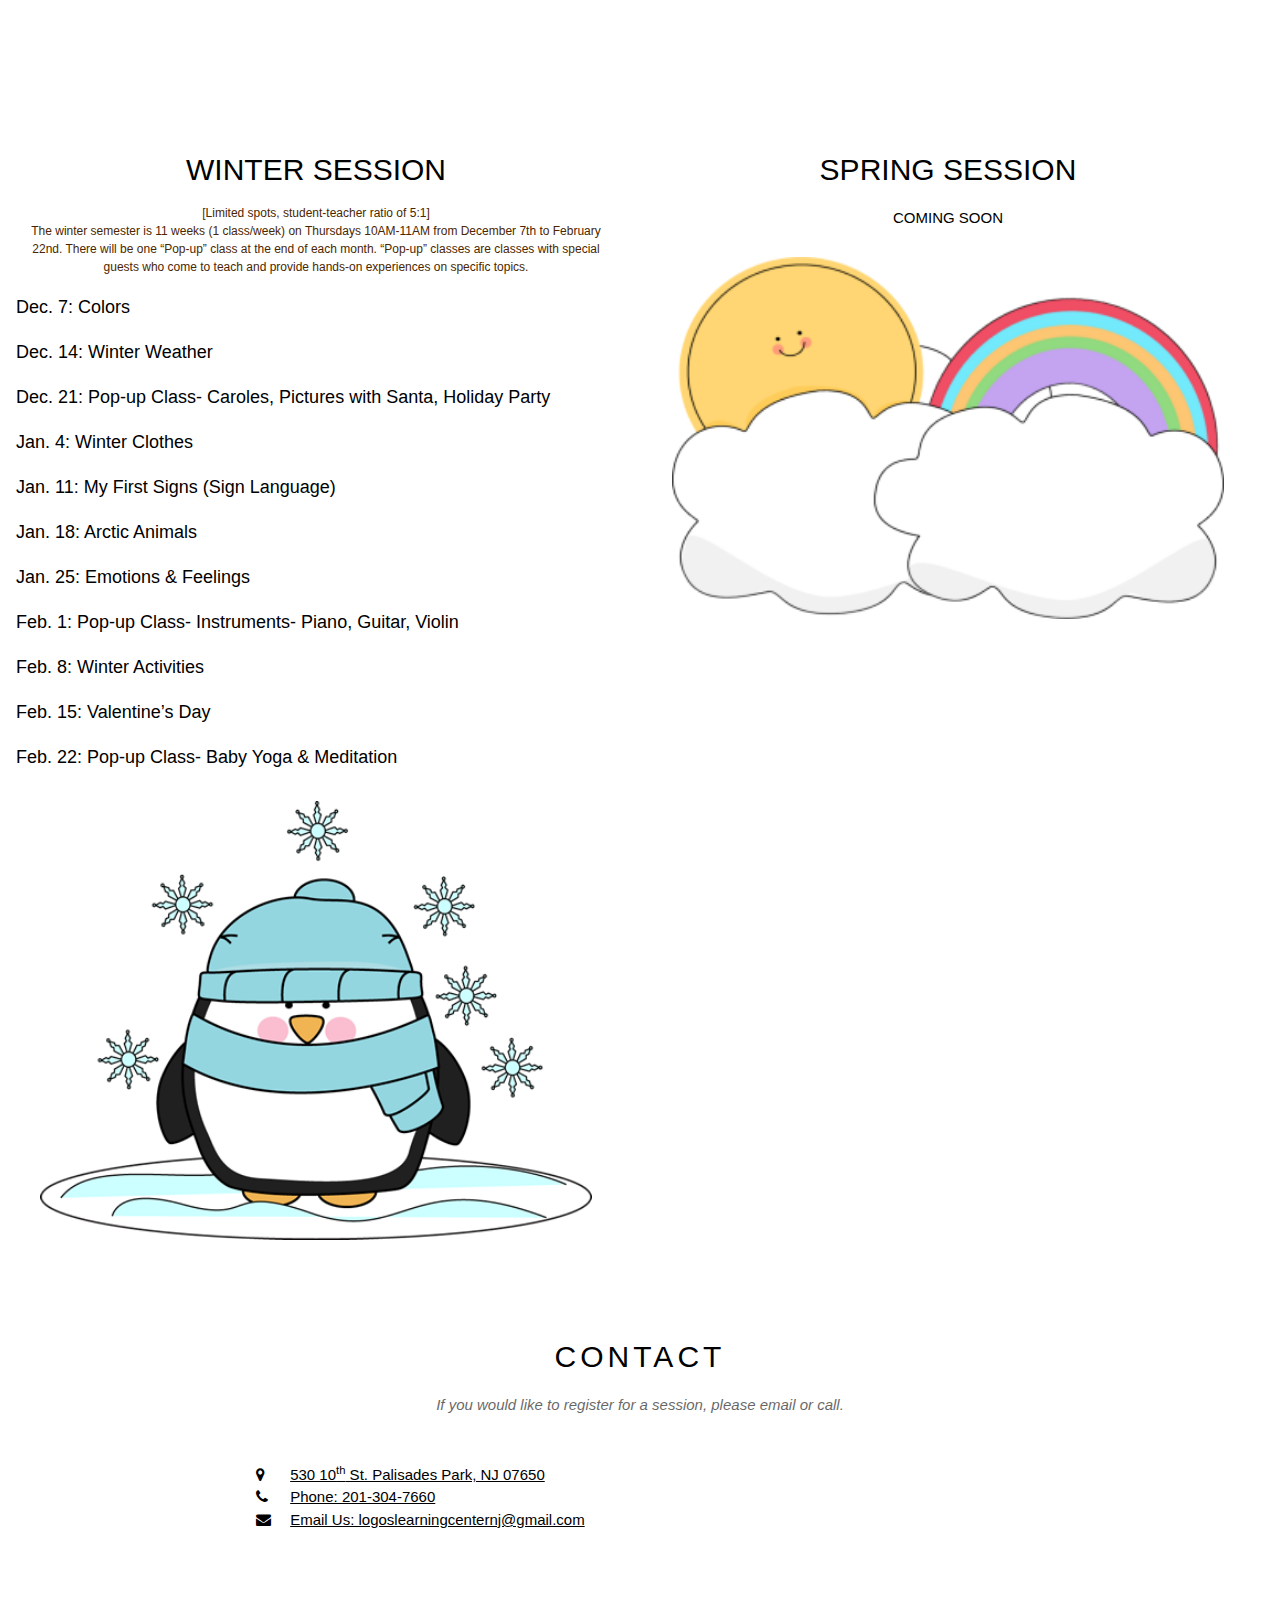
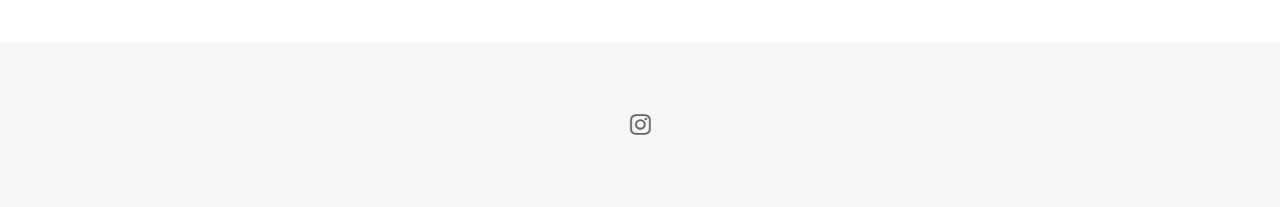
<file: test.html>
<!DOCTYPE html>
<html lang="en">
<head>
<title>Logos Learning Center - Classes</title>
<meta charset="UTF-8">
<meta name="viewport" content="width=device-width, initial-scale=1">
<link rel="stylesheet" href="https://fonts.googleapis.com/css?family=Lato">
<link rel="stylesheet" href="index.css">
<link rel="stylesheet" href="https://cdnjs.cloudflare.com/ajax/libs/font-awesome/4.7.0/css/font-awesome.min.css">
</head>
<body>

<!-- Navbar -->
<div class="w3-top" style="z-index:3">
  <div class="w3-bar w3-black w3-card">
    <a class="w3-bar-item w3-button w3-padding-large w3-hide-medium w3-hide-large w3-right" href="javascript:void(0)" onclick="myFunction()" title="Toggle Navigation Menu"><i class="fa fa-bars"></i></a>
    <a href="/" class="w3-bar-item w3-button w3-padding-large">HOME</a>
    <a href="/curriculum" class="w3-bar-item w3-button w3-padding-large w3-hide-small">CLASSES</a>
    <a href="/about" class="w3-bar-item w3-button w3-padding-large w3-hide-small">ABOUT US</a>
    <a href="/gallery" class="w3-bar-item w3-button w3-padding-large w3-hide-small">GALLERY</a>
    <a href="/pricing" class="w3-bar-item w3-button w3-padding-large w3-hide-small">PRICING</a>
    <a href="#contact" class="w3-bar-item w3-button w3-padding-large w3-hide-small">CONTACT</a>
  </div>
</div>

<!-- Navbar on small screens (remove the onclick attribute if you want the navbar to always show on top of the content when clicking on the links) -->
<div id="navDemo" class="w3-bar-block w3-black w3-hide w3-hide-large w3-hide-medium w3-top" style="margin-top:46px; z-index:3">
  <a href="/curriculum" class="w3-bar-item w3-button w3-padding-large" onclick="myFunction()">CLASSES</a>
  <a href="/about" class="w3-bar-item w3-button w3-padding-large" onclick="myFunction()">ABOUT US</a>
  <a href="/gallery" class="w3-bar-item w3-button w3-padding-large" onclick="myFunction()">GALLERY</a>
  <a href="/pricing" class="w3-bar-item w3-button w3-padding-large" onclick="myFunction()">PRICING</a>
  <a href="#contact" class="w3-bar-item w3-button w3-padding-large" onclick="myFunction()">CONTACT</a>
</div>

<!-- Page content -->
<div class="w3-content" style="max-width:1300px;margin-top:66px">
  <div class="logo-top">
    <img src="assets/images/minimelogo.png" class="minimelogo">
  </div>

    <div class="w3-row w3-padding-small">
        <div class="w3-col l6 w3-padding-small">
            <div class="pricing-container-class" style="max-width:600px">
                <div class="pricing-content-class">
                    <div class="my-container" style="position:relative">
                        <h2 class="w3-center">WINTER SESSION</h1>
                        <div class="w3-small" style="color:#4A2600;text-align:center"><p>[Limited spots, student-teacher ratio of 5:1]<br>The winter semester is 11 weeks (1 class/week) on Thursdays 10AM-11AM from December 7th to February 22nd. There will be one “Pop-up” class at the end of each month. “Pop-up” classes are classes with special guests who come to teach and provide hands-on experiences on specific topics.</p></div>
                        <p class="w3-large">Dec. 7: Colors</p>
                        <p class="w3-large">Dec. 14: Winter Weather</p>
                        <p class="w3-large">Dec. 21: Pop-up Class- Caroles, Pictures with Santa, Holiday Party</p>
                        <p class="w3-large">Jan. 4: Winter Clothes</p>
                        <p class="w3-large">Jan. 11: My First Signs (Sign Language)</p>
                        <p class="w3-large">Jan. 18: Arctic Animals</p>
                        <p class="w3-large">Jan. 25: Emotions & Feelings</p>
                        <p class="w3-large">Feb. 1: Pop-up Class- Instruments- Piano, Guitar, Violin</p>
                        <p class="w3-large">Feb. 8: Winter Activities</p>
                        <p class="w3-large">Feb. 15: Valentine’s Day</p>
                        <p class="w3-large">Feb. 22: Pop-up Class- Baby Yoga & Meditation</p>
                    </div>
                    <div class="w3-padding-large classes-overlay-season">
                        <img src="assets/images/winter.png" class="w3-round w3-image w3-opacity-min-25" alt="Menu" style="width:100%">
                    </div>
                </div>
            </div>
        </div>
        <div class="w3-col l6 w3-padding-small">
            <div class="pricing-container-class" style="max-width:600px">
                <div class="pricing-content-class set-height" style="height:815px">
                    <div class="my-container" style="position:relative">
                        <h2 class="w3-center">SPRING SESSION</h1>
                        <div class="w3-medium" style="text-align:center"><p>COMING SOON</p></div>
                    </div>
                    <div class="w3-padding-large classes-overlay-season empty">
                        <img src="assets/images/spring.png" class="w3-round w3-image w3-opacity-min-25" style="width:100%">
                    </div>
                </div>
            </div>
        </div>
    </div>

  <!-- The Contact Section -->
  <div class="w3-container w3-content w3-padding-64" style="max-width:800px" id="contact">
    <h2 class="w3-wide w3-center">CONTACT</h2>
    <p class="w3-opacity w3-center"><i>If you would like to register for a session, please email or call.</i></p>
    <div class="w3-row w3-padding-32">
      <div class="w3-col m6 w3-medium w3-margin-bottom">
        <i class="fa fa-map-marker" style="width:30px"></i> <a href="http://maps.apple.com/?q=530 10th street, Palisades Park, New Jersey, 07650">530 10<sup>th</sup> St. Palisades Park, NJ 07650</a><br>
        <i class="fa fa-phone" style="width:30px"></i> <a href="tel:2013047660">Phone: 201-304-7660</a><br>
        <i class="fa fa-envelope" style="width:30px"> </i> <a href="mailto:logoslearningcenternj@gmail.com">Email Us: logoslearningcenternj@gmail.com</a><br>
      </div>
    </div>
  </div>
  
<!-- End Page Content -->
</div>

<!-- Footer -->
<footer class="w3-container w3-padding-64 w3-center w3-opacity w3-light-grey w3-xlarge">
  <a href="https://www.instagram.com/logoslearningcenter/?igshid=OGQ5ZDc2ODk2ZA%3D%3D"><i class="fa fa-instagram w3-hover-opacity"></i></a>
</footer>

<script>
// Automatic Slideshow - change image every 4 seconds
var myIndex = 0;
carousel();

function carousel() {
  var i;
  var x = document.getElementsByClassName("mySlides");
  for (i = 0; i < x.length; i++) {
    x[i].style.display = "none";  
  }
  myIndex++;
  if (myIndex > x.length) {myIndex = 1}    
  x[myIndex-1].style.display = "block";  
  setTimeout(carousel, 4000);    
}

// Used to toggle the menu on small screens when clicking on the menu button
function myFunction() {
  var x = document.getElementById("navDemo");
  if (x.className.indexOf("w3-show") == -1) {
    x.className += " w3-show";
  } else { 
    x.className = x.className.replace(" w3-show", "");
  }
}

// When the user clicks anywhere outside of the modal, close it
var modal = document.getElementById('ticketModal');
window.onclick = function(event) {
  if (event.target == modal) {
    modal.style.display = "none";
  }
}
</script>

</body>
</html>
</file>
<file: gallery.css>
html {
box-sizing: border-box;
}

*,
*:before,
*:after {
box-sizing: inherit;
}

/* The Masonry Container */

img{width:100%}

.masonry {
margin: 1.5em auto;
max-width: 768px;
column-gap: 1em;
}

/* The Masonry Brick */
.brick {
background: #fff;
padding: 5px;
margin: 0 0 1.5em;
}

/* Masonry on large screens */
@media (min-width: 1024px) {
.masonry {
    column-count: 4;
}
}

/* Masonry on medium-sized screens */
@media (max-width: 1023px) and (min-width: 768px) {
.masonry {
    column-count: 3;
}
}

/* Masonry on small screens */
@media (max-width: 767px) and (min-width: 540px) {
.masonry {
    column-count: 2;
}
}
</file>
<file: index.css>
/* W3.CSS 4.15 December 2020 by Jan Egil and Borge Refsnes */
html{box-sizing:border-box}*,*:before,*:after{box-sizing:inherit}
/* Extract from normalize.css by Nicolas Gallagher and Jonathan Neal git.io/normalize */
html{-ms-text-size-adjust:100%;-webkit-text-size-adjust:100%}body{margin:0}
article,aside,details,figcaption,figure,footer,header,main,menu,nav,section{display:block}summary{display:list-item}
audio,canvas,progress,video{display:inline-block}progress{vertical-align:baseline}
audio:not([controls]){display:none;height:0}[hidden],template{display:none}
a{background-color:transparent}a:active,a:hover{outline-width:0}
abbr[title]{border-bottom:none;text-decoration:underline;text-decoration:underline dotted}
b,strong{font-weight:bolder}dfn{font-style:italic}mark{background:#ff0;color:#000}
small{font-size:80%}sub,sup{font-size:75%;line-height:0;position:relative;vertical-align:baseline}
sub{bottom:-0.25em}sup{top:-0.5em}figure{margin:1em 40px}img{border-style:none}
code,kbd,pre,samp{font-family:monospace,monospace;font-size:1em}hr{box-sizing:content-box;height:0;overflow:visible}
button,input,select,textarea,optgroup{font:inherit;margin:0}optgroup{font-weight:bold}
button,input{overflow:visible}button,select{text-transform:none}
button,[type=button],[type=reset],[type=submit]{-webkit-appearance:button}
button::-moz-focus-inner,[type=button]::-moz-focus-inner,[type=reset]::-moz-focus-inner,[type=submit]::-moz-focus-inner{border-style:none;padding:0}
button:-moz-focusring,[type=button]:-moz-focusring,[type=reset]:-moz-focusring,[type=submit]:-moz-focusring{outline:1px dotted ButtonText}
fieldset{border:1px solid #c0c0c0;margin:0 2px;padding:.35em .625em .75em}
legend{color:inherit;display:table;max-width:100%;padding:0;white-space:normal}textarea{overflow:auto}
[type=checkbox],[type=radio]{padding:0}
[type=number]::-webkit-inner-spin-button,[type=number]::-webkit-outer-spin-button{height:auto}
[type=search]{-webkit-appearance:textfield;outline-offset:-2px}
[type=search]::-webkit-search-decoration{-webkit-appearance:none}
::-webkit-file-upload-button{-webkit-appearance:button;font:inherit}
/* End extract */
html,body{font-family:Verdana,sans-serif;font-size:15px;line-height:1.5}html{overflow-x:hidden}
h1{font-size:36px}h2{font-size:30px}h3{font-size:24px}h4{font-size:20px}h5{font-size:18px}h6{font-size:16px}
.w3-serif{font-family:serif}.w3-sans-serif{font-family:sans-serif}.w3-cursive{font-family:cursive}.w3-monospace{font-family:monospace}
h1,h2,h3,h4,h5,h6{font-family:"Segoe UI",Arial,sans-serif;font-weight:400;margin:10px 0}.w3-wide{letter-spacing:4px}
hr{border:0;border-top:1px solid #eee;margin:20px 0}
.w3-image{max-width:100%;height:auto}img{vertical-align:middle}a{color:inherit}
.w3-table,.w3-table-all{border-collapse:collapse;border-spacing:0;width:100%;display:table}.w3-table-all{border:1px solid #ccc}
.w3-bordered tr,.w3-table-all tr{border-bottom:1px solid #ddd}.w3-striped tbody tr:nth-child(even){background-color:#f1f1f1}
.w3-table-all tr:nth-child(odd){background-color:#fff}.w3-table-all tr:nth-child(even){background-color:#f1f1f1}
.w3-hoverable tbody tr:hover,.w3-ul.w3-hoverable li:hover{background-color:#ccc}.w3-centered tr th,.w3-centered tr td{text-align:center}
.w3-table td,.w3-table th,.w3-table-all td,.w3-table-all th{padding:8px 8px;display:table-cell;text-align:left;vertical-align:top}
.w3-table th:first-child,.w3-table td:first-child,.w3-table-all th:first-child,.w3-table-all td:first-child{padding-left:16px}
.w3-btn,.w3-button{border:none;display:inline-block;padding:8px 16px;vertical-align:middle;overflow:hidden;text-decoration:none;color:inherit;background-color:inherit;text-align:center;cursor:pointer;white-space:nowrap}
.w3-btn:hover{box-shadow:0 8px 16px 0 rgba(0,0,0,0.2),0 6px 20px 0 rgba(0,0,0,0.19)}
.w3-btn,.w3-button{-webkit-touch-callout:none;-webkit-user-select:none;-khtml-user-select:none;-moz-user-select:none;-ms-user-select:none;user-select:none}   
.w3-disabled,.w3-btn:disabled,.w3-button:disabled{cursor:not-allowed;opacity:0.3}.w3-disabled *,:disabled *{pointer-events:none}
.w3-btn.w3-disabled:hover,.w3-btn:disabled:hover{box-shadow:none}
.w3-badge,.w3-tag{background-color:#000;color:#fff;display:inline-block;padding-left:8px;padding-right:8px;text-align:center}.w3-badge{border-radius:50%}
.w3-ul{list-style-type:none;padding:0;margin:0}.w3-ul li{padding:8px 16px;border-bottom:1px solid #ddd}.w3-ul li:last-child{border-bottom:none}
.w3-tooltip,.w3-display-container{position:relative}.w3-tooltip .w3-text{display:none}.w3-tooltip:hover .w3-text{display:inline-block}
.w3-ripple:active{opacity:0.5}.w3-ripple{transition:opacity 0s}
.w3-input{padding:8px;display:block;border:none;border-bottom:1px solid #ccc;width:100%}
.w3-select{padding:9px 0;width:100%;border:none;border-bottom:1px solid #ccc}
.w3-dropdown-click,.w3-dropdown-hover{position:relative;display:inline-block;cursor:pointer}
.w3-dropdown-hover:hover .w3-dropdown-content{display:block}
.w3-dropdown-hover:first-child,.w3-dropdown-click:hover{background-color:#ccc;color:#000}
.w3-dropdown-hover:hover > .w3-button:first-child,.w3-dropdown-click:hover > .w3-button:first-child{background-color:#ccc;color:#000}
.w3-dropdown-content{cursor:auto;color:#000;background-color:#fff;display:none;position:absolute;min-width:160px;margin:0;padding:0;z-index:1}
.w3-check,.w3-radio{width:24px;height:24px;position:relative;top:6px}
.w3-sidebar{height:100%;width:200px;background-color:#fff;position:fixed!important;z-index:1;overflow:auto}
.w3-bar-block .w3-dropdown-hover,.w3-bar-block .w3-dropdown-click{width:100%}
.w3-bar-block .w3-dropdown-hover .w3-dropdown-content,.w3-bar-block .w3-dropdown-click .w3-dropdown-content{min-width:100%}
.w3-bar-block .w3-dropdown-hover .w3-button,.w3-bar-block .w3-dropdown-click .w3-button{width:100%;text-align:left;padding:8px 16px}
.w3-main,#main{transition:margin-left .4s}
.w3-modal{z-index:3;display:none;padding-top:100px;position:fixed;left:0;top:0;width:100%;height:100%;overflow:auto;background-color:rgb(0,0,0);background-color:rgba(0,0,0,0.4)}
.w3-modal-content{margin:auto;background-color:#fff;position:relative;padding:0;outline:0;width:600px}
.w3-bar{width:100%;overflow:hidden}.w3-center .w3-bar{display:inline-block;width:auto}
.w3-bar .w3-bar-item{padding:8px 16px;float:left;width:auto;border:none;display:block;outline:0}
.w3-bar .w3-dropdown-hover,.w3-bar .w3-dropdown-click{position:static;float:left}
.w3-bar .w3-button{white-space:normal}
.w3-bar-block .w3-bar-item{width:100%;display:block;padding:8px 16px;text-align:left;border:none;white-space:normal;float:none;outline:0}
.w3-bar-block.w3-center .w3-bar-item{text-align:center}.w3-block{display:block;width:100%}
.w3-responsive{display:block;overflow-x:auto}
.w3-container:after,.w3-container:before,.w3-panel:after,.w3-panel:before,.w3-row:after,.w3-row:before,.w3-row-padding:after,.w3-row-padding:before,
.w3-cell-row:before,.w3-cell-row:after,.w3-clear:after,.w3-clear:before,.w3-bar:before,.w3-bar:after{content:"";display:table;clear:both}
.w3-col,.w3-half,.w3-third,.w3-twothird,.w3-threequarter,.w3-quarter{float:left;width:100%}
.w3-col.s1{width:8.33333%}.w3-col.s2{width:16.66666%}.w3-col.s3{width:24.99999%}.w3-col.s4{width:33.33333%}
.w3-col.s5{width:41.66666%}.w3-col.s6{width:49.99999%}.w3-col.s7{width:58.33333%}.w3-col.s8{width:66.66666%}
.w3-col.s9{width:74.99999%}.w3-col.s10{width:83.33333%}.w3-col.s11{width:91.66666%}.w3-col.s12{width:99.99999%}
@media (min-width:601px){.w3-col.m1{width:8.33333%}.w3-col.m2{width:16.66666%}.w3-col.m3,.w3-quarter{width:24.99999%}.w3-col.m4,.w3-third{width:33.33333%}
.w3-col.m5{width:41.66666%}.w3-col.m6,.w3-half{width:49.99999%}.w3-col.m7{width:58.33333%}.w3-col.m8,.w3-twothird{width:66.66666%}
.w3-col.m9,.w3-threequarter{width:74.99999%}.w3-col.m10{width:83.33333%}.w3-col.m11{width:91.66666%}.w3-col.m12{width:99.99999%}}
@media (min-width:993px){.w3-col.l1{width:8.33333%}.w3-col.l2{width:16.66666%}.w3-col.l3{width:24.99999%}.w3-col.l4{width:33.33333%}
.w3-col.l5{width:41.66666%}.w3-col.l6{width:49.99999%}.w3-col.l7{width:58.33333%}.w3-col.l8{width:66.66666%}
.w3-col.l9{width:74.99999%}.w3-col.l10{width:83.33333%}.w3-col.l11{width:91.66666%}.w3-col.l12{width:99.99999%}}
.w3-rest{overflow:hidden}.w3-stretch{margin-left:-16px;margin-right:-16px}
.w3-content,.w3-auto{margin-left:auto;margin-right:auto}.w3-content{max-width:980px}.w3-auto{max-width:1140px}
.w3-cell-row{display:table;width:100%}.w3-cell{display:table-cell}
.w3-cell-top{vertical-align:top}.w3-cell-middle{vertical-align:middle}.w3-cell-bottom{vertical-align:bottom}
.w3-hide{display:none!important}.w3-show-block,.w3-show{display:block!important}.w3-show-inline-block{display:inline-block!important}
@media (max-width:1205px){.w3-auto{max-width:95%}}
@media (max-width:600px){.w3-modal-content{margin:0 10px;width:auto!important}.w3-modal{padding-top:30px}
.w3-dropdown-hover.w3-mobile .w3-dropdown-content,.w3-dropdown-click.w3-mobile .w3-dropdown-content{position:relative}	
.w3-hide-small{display:none!important}.w3-mobile{display:block;width:100%!important}.w3-bar-item.w3-mobile,.w3-dropdown-hover.w3-mobile,.w3-dropdown-click.w3-mobile{text-align:center}
.w3-dropdown-hover.w3-mobile,.w3-dropdown-hover.w3-mobile .w3-btn,.w3-dropdown-hover.w3-mobile .w3-button,.w3-dropdown-click.w3-mobile,.w3-dropdown-click.w3-mobile .w3-btn,.w3-dropdown-click.w3-mobile .w3-button{width:100%}}
@media (max-width:768px){.w3-modal-content{width:500px}.w3-modal{padding-top:50px}}
@media (min-width:993px){.w3-modal-content{width:900px}.w3-hide-large{display:none!important}.w3-sidebar.w3-collapse{display:block!important}}
@media (max-width:992px) and (min-width:601px){.w3-hide-medium{display:none!important}}
@media (max-width:992px){.w3-sidebar.w3-collapse{display:none}.w3-main{margin-left:0!important;margin-right:0!important}.w3-auto{max-width:100%}}
.w3-top,.w3-bottom{position:fixed;width:100%;z-index:1}.w3-top{top:0}.w3-bottom{bottom:0}
.w3-overlay{position:fixed;display:none;width:100%;height:100%;top:0;left:0;right:0;bottom:0;background-color:rgba(0,0,0,0.5);z-index:2}
.w3-display-topleft{position:absolute;left:0;top:0}.w3-display-topright{position:absolute;right:0;top:0}
.w3-display-bottomleft{position:absolute;left:0;bottom:0}.w3-display-bottomright{position:absolute;right:0;bottom:0}
.w3-display-middle{position:absolute;top:50%;left:50%;transform:translate(-50%,-50%);-ms-transform:translate(-50%,-50%)}
.w3-display-left{position:absolute;top:50%;left:0%;transform:translate(0%,-50%);-ms-transform:translate(-0%,-50%)}
.w3-display-right{position:absolute;top:50%;right:0%;transform:translate(0%,-50%);-ms-transform:translate(0%,-50%)}
.w3-display-topmiddle{position:absolute;left:50%;top:0;transform:translate(-50%,0%);-ms-transform:translate(-50%,0%)}
.w3-display-bottommiddle{position:absolute;left:50%;bottom:0;transform:translate(-50%,0%);-ms-transform:translate(-50%,0%)}
.w3-display-container:hover .w3-display-hover{display:block}.w3-display-container:hover span.w3-display-hover{display:inline-block}.w3-display-hover{display:none}
.w3-display-position{position:absolute}
.w3-circle{border-radius:50%}
.w3-round-small{border-radius:2px}.w3-round,.w3-round-medium{border-radius:4px}.w3-round-large{border-radius:8px}.w3-round-xlarge{border-radius:16px}.w3-round-xxlarge{border-radius:32px}
.w3-row-padding,.w3-row-padding>.w3-half,.w3-row-padding>.w3-third,.w3-row-padding>.w3-twothird,.w3-row-padding>.w3-threequarter,.w3-row-padding>.w3-quarter,.w3-row-padding>.w3-col{padding:0 8px}
.w3-container,.w3-panel{padding:0.01em 16px}.w3-panel{margin-top:16px;margin-bottom:16px}
.w3-code,.w3-codespan{font-family:Consolas,"courier new";font-size:16px}
.w3-code{width:auto;background-color:#fff;padding:8px 12px;border-left:4px solid #4CAF50;word-wrap:break-word}
.w3-codespan{color:crimson;background-color:#f1f1f1;padding-left:4px;padding-right:4px;font-size:110%}
.w3-card,.w3-card-2{box-shadow:0 2px 5px 0 rgba(0,0,0,0.16),0 2px 10px 0 rgba(0,0,0,0.12)}
.w3-card-4,.w3-hover-shadow:hover{box-shadow:0 4px 10px 0 rgba(0,0,0,0.2),0 4px 20px 0 rgba(0,0,0,0.19)}
.w3-spin{animation:w3-spin 2s infinite linear}@keyframes w3-spin{0%{transform:rotate(0deg)}100%{transform:rotate(359deg)}}
.w3-animate-fading{animation:fading 10s infinite}@keyframes fading{0%{opacity:0}50%{opacity:1}100%{opacity:0}}
.w3-animate-opacity{animation:opac 0.8s}@keyframes opac{from{opacity:0} to{opacity:1}}
.w3-animate-top{position:relative;animation:animatetop 0.4s}@keyframes animatetop{from{top:-300px;opacity:0} to{top:0;opacity:1}}
.w3-animate-left{position:relative;animation:animateleft 0.4s}@keyframes animateleft{from{left:-300px;opacity:0} to{left:0;opacity:1}}
.w3-animate-right{position:relative;animation:animateright 0.4s}@keyframes animateright{from{right:-300px;opacity:0} to{right:0;opacity:1}}
.w3-animate-bottom{position:relative;animation:animatebottom 0.4s}@keyframes animatebottom{from{bottom:-300px;opacity:0} to{bottom:0;opacity:1}}
.w3-animate-zoom {animation:animatezoom 0.6s}@keyframes animatezoom{from{transform:scale(0)} to{transform:scale(1)}}
.w3-animate-input{transition:width 0.4s ease-in-out}.w3-animate-input:focus{width:100%!important}
.w3-opacity,.w3-hover-opacity:hover{opacity:0.60}.w3-opacity-off,.w3-hover-opacity-off:hover{opacity:1}
.w3-opacity-max{opacity:0.25}.w3-opacity-min{opacity:0.75}
.w3-greyscale-max,.w3-grayscale-max,.w3-hover-greyscale:hover,.w3-hover-grayscale:hover{filter:grayscale(100%)}
.w3-greyscale,.w3-grayscale{filter:grayscale(75%)}.w3-greyscale-min,.w3-grayscale-min{filter:grayscale(50%)}
.w3-sepia{filter:sepia(75%)}.w3-sepia-max,.w3-hover-sepia:hover{filter:sepia(100%)}.w3-sepia-min{filter:sepia(50%)}
.w3-tiny{font-size:10px!important}.w3-small{font-size:12px!important}.w3-medium{font-size:15px!important}.w3-large{font-size:18px!important}
.w3-xlarge{font-size:24px!important}.w3-xxlarge{font-size:36px!important}.w3-xxxlarge{font-size:48px!important}.w3-jumbo{font-size:64px!important}
.w3-left-align{text-align:left!important}.w3-right-align{text-align:right!important}.w3-justify{text-align:justify!important}.w3-center{text-align:center!important}
.w3-border-0{border:0!important}.w3-border{border:1px solid #ccc!important}
.w3-border-top{border-top:1px solid #ccc!important}.w3-border-bottom{border-bottom:1px solid #ccc!important}
.w3-border-left{border-left:1px solid #ccc!important}.w3-border-right{border-right:1px solid #ccc!important}
.w3-topbar{border-top:6px solid #ccc!important}.w3-bottombar{border-bottom:6px solid #ccc!important}
.w3-leftbar{border-left:6px solid #ccc!important}.w3-rightbar{border-right:6px solid #ccc!important}
.w3-section,.w3-code{margin-top:16px!important;margin-bottom:16px!important}
.w3-margin{margin:16px!important}.w3-margin-top{margin-top:16px!important}.w3-margin-bottom{margin-bottom:16px!important}
.w3-margin-left{margin-left:16px!important}.w3-margin-right{margin-right:16px!important}
.w3-padding-small{padding:4px 8px!important}.w3-padding{padding:8px 16px!important}.w3-padding-large{padding:12px 24px!important}
.w3-padding-16{padding-top:16px!important;padding-bottom:16px!important}.w3-padding-24{padding-top:24px!important;padding-bottom:24px!important}
.w3-padding-32{padding-top:32px!important;padding-bottom:32px!important}.w3-padding-48{padding-top:48px!important;padding-bottom:48px!important}
.w3-padding-64{padding-top:64px!important;padding-bottom:64px!important}
.w3-padding-top-64{padding-top:64px!important}.w3-padding-top-48{padding-top:48px!important}
.w3-padding-top-32{padding-top:32px!important}.w3-padding-top-24{padding-top:24px!important}
.w3-left{float:left!important}.w3-right{float:right!important}
.w3-button:hover{color:#000!important;background-color:#ccc!important}
.w3-transparent,.w3-hover-none:hover{background-color:transparent!important}
.w3-hover-none:hover{box-shadow:none!important}
/* Colors */
.w3-amber,.w3-hover-amber:hover{color:#000!important;background-color:#ffc107!important}
.w3-aqua,.w3-hover-aqua:hover{color:#000!important;background-color:#00ffff!important}
.w3-blue,.w3-hover-blue:hover{color:#fff!important;background-color:#2196F3!important}
.w3-light-blue,.w3-hover-light-blue:hover{color:#000!important;background-color:#87CEEB!important}
.w3-brown,.w3-hover-brown:hover{color:#fff!important;background-color:#795548!important}
.w3-cyan,.w3-hover-cyan:hover{color:#000!important;background-color:#00bcd4!important}
.w3-blue-grey,.w3-hover-blue-grey:hover,.w3-blue-gray,.w3-hover-blue-gray:hover{color:#fff!important;background-color:#607d8b!important}
.w3-green,.w3-hover-green:hover{color:#fff!important;background-color:#4CAF50!important}
.w3-light-green,.w3-hover-light-green:hover{color:#000!important;background-color:#8bc34a!important}
.w3-indigo,.w3-hover-indigo:hover{color:#fff!important;background-color:#3f51b5!important}
.w3-khaki,.w3-hover-khaki:hover{color:#000!important;background-color:#f0e68c!important}
.w3-lime,.w3-hover-lime:hover{color:#000!important;background-color:#cddc39!important}
.w3-orange,.w3-hover-orange:hover{color:#000!important;background-color:#ff9800!important}
.w3-deep-orange,.w3-hover-deep-orange:hover{color:#fff!important;background-color:#ff5722!important}
.w3-pink,.w3-hover-pink:hover{color:#fff!important;background-color:#e91e63!important}
.w3-purple,.w3-hover-purple:hover{color:#fff!important;background-color:#9c27b0!important}
.w3-deep-purple,.w3-hover-deep-purple:hover{color:#fff!important;background-color:#673ab7!important}
.w3-red,.w3-hover-red:hover{color:#fff!important;background-color:#f44336!important}
.w3-sand,.w3-hover-sand:hover{color:#000!important;background-color:#fdf5e6!important}
.w3-teal,.w3-hover-teal:hover{color:#fff!important;background-color:#009688!important}
.w3-yellow,.w3-hover-yellow:hover{color:#000!important;background-color:#ffeb3b!important}
.w3-white,.w3-hover-white:hover{color:#000!important;background-color:#fff!important}
.w3-black,.w3-hover-black:hover{color:#fff!important;background-color:#000!important}
.w3-grey,.w3-hover-grey:hover,.w3-gray,.w3-hover-gray:hover{color:#000!important;background-color:#9e9e9e!important}
.w3-light-grey,.w3-hover-light-grey:hover,.w3-light-gray,.w3-hover-light-gray:hover{color:#000!important;background-color:#f1f1f1!important}
.w3-dark-grey,.w3-hover-dark-grey:hover,.w3-dark-gray,.w3-hover-dark-gray:hover{color:#fff!important;background-color:#616161!important}
.w3-pale-red,.w3-hover-pale-red:hover{color:#000!important;background-color:#ffdddd!important}
.w3-pale-green,.w3-hover-pale-green:hover{color:#000!important;background-color:#ddffdd!important}
.w3-pale-yellow,.w3-hover-pale-yellow:hover{color:#000!important;background-color:#ffffcc!important}
.w3-pale-blue,.w3-hover-pale-blue:hover{color:#000!important;background-color:#ddffff!important}
.w3-text-amber,.w3-hover-text-amber:hover{color:#ffc107!important}
.w3-text-aqua,.w3-hover-text-aqua:hover{color:#00ffff!important}
.w3-text-blue,.w3-hover-text-blue:hover{color:#2196F3!important}
.w3-text-light-blue,.w3-hover-text-light-blue:hover{color:#87CEEB!important}
.w3-text-brown,.w3-hover-text-brown:hover{color:#795548!important}
.w3-text-cyan,.w3-hover-text-cyan:hover{color:#00bcd4!important}
.w3-text-blue-grey,.w3-hover-text-blue-grey:hover,.w3-text-blue-gray,.w3-hover-text-blue-gray:hover{color:#607d8b!important}
.w3-text-green,.w3-hover-text-green:hover{color:#4CAF50!important}
.w3-text-light-green,.w3-hover-text-light-green:hover{color:#8bc34a!important}
.w3-text-indigo,.w3-hover-text-indigo:hover{color:#3f51b5!important}
.w3-text-khaki,.w3-hover-text-khaki:hover{color:#b4aa50!important}
.w3-text-lime,.w3-hover-text-lime:hover{color:#cddc39!important}
.w3-text-orange,.w3-hover-text-orange:hover{color:#ff9800!important}
.w3-text-deep-orange,.w3-hover-text-deep-orange:hover{color:#ff5722!important}
.w3-text-pink,.w3-hover-text-pink:hover{color:#e91e63!important}
.w3-text-purple,.w3-hover-text-purple:hover{color:#9c27b0!important}
.w3-text-deep-purple,.w3-hover-text-deep-purple:hover{color:#673ab7!important}
.w3-text-red,.w3-hover-text-red:hover{color:#f44336!important}
.w3-text-sand,.w3-hover-text-sand:hover{color:#fdf5e6!important}
.w3-text-teal,.w3-hover-text-teal:hover{color:#009688!important}
.w3-text-yellow,.w3-hover-text-yellow:hover{color:#d2be0e!important}
.w3-text-white,.w3-hover-text-white:hover{color:#fff!important}
.w3-text-black,.w3-hover-text-black:hover{color:#000!important}
.w3-text-grey,.w3-hover-text-grey:hover,.w3-text-gray,.w3-hover-text-gray:hover{color:#757575!important}
.w3-text-light-grey,.w3-hover-text-light-grey:hover,.w3-text-light-gray,.w3-hover-text-light-gray:hover{color:#f1f1f1!important}
.w3-text-dark-grey,.w3-hover-text-dark-grey:hover,.w3-text-dark-gray,.w3-hover-text-dark-gray:hover{color:#3a3a3a!important}
.w3-border-amber,.w3-hover-border-amber:hover{border-color:#ffc107!important}
.w3-border-aqua,.w3-hover-border-aqua:hover{border-color:#00ffff!important}
.w3-border-blue,.w3-hover-border-blue:hover{border-color:#2196F3!important}
.w3-border-light-blue,.w3-hover-border-light-blue:hover{border-color:#87CEEB!important}
.w3-border-brown,.w3-hover-border-brown:hover{border-color:#795548!important}
.w3-border-cyan,.w3-hover-border-cyan:hover{border-color:#00bcd4!important}
.w3-border-blue-grey,.w3-hover-border-blue-grey:hover,.w3-border-blue-gray,.w3-hover-border-blue-gray:hover{border-color:#607d8b!important}
.w3-border-green,.w3-hover-border-green:hover{border-color:#4CAF50!important}
.w3-border-light-green,.w3-hover-border-light-green:hover{border-color:#8bc34a!important}
.w3-border-indigo,.w3-hover-border-indigo:hover{border-color:#3f51b5!important}
.w3-border-khaki,.w3-hover-border-khaki:hover{border-color:#f0e68c!important}
.w3-border-lime,.w3-hover-border-lime:hover{border-color:#cddc39!important}
.w3-border-orange,.w3-hover-border-orange:hover{border-color:#ff9800!important}
.w3-border-deep-orange,.w3-hover-border-deep-orange:hover{border-color:#ff5722!important}
.w3-border-pink,.w3-hover-border-pink:hover{border-color:#e91e63!important}
.w3-border-purple,.w3-hover-border-purple:hover{border-color:#9c27b0!important}
.w3-border-deep-purple,.w3-hover-border-deep-purple:hover{border-color:#673ab7!important}
.w3-border-red,.w3-hover-border-red:hover{border-color:#f44336!important}
.w3-border-sand,.w3-hover-border-sand:hover{border-color:#fdf5e6!important}
.w3-border-teal,.w3-hover-border-teal:hover{border-color:#009688!important}
.w3-border-yellow,.w3-hover-border-yellow:hover{border-color:#ffeb3b!important}
.w3-border-white,.w3-hover-border-white:hover{border-color:#fff!important}
.w3-border-black,.w3-hover-border-black:hover{border-color:#000!important}
.w3-border-grey,.w3-hover-border-grey:hover,.w3-border-gray,.w3-hover-border-gray:hover{border-color:#9e9e9e!important}
.w3-border-light-grey,.w3-hover-border-light-grey:hover,.w3-border-light-gray,.w3-hover-border-light-gray:hover{border-color:#f1f1f1!important}
.w3-border-dark-grey,.w3-hover-border-dark-grey:hover,.w3-border-dark-gray,.w3-hover-border-dark-gray:hover{border-color:#616161!important}
.w3-border-pale-red,.w3-hover-border-pale-red:hover{border-color:#ffe7e7!important}.w3-border-pale-green,.w3-hover-border-pale-green:hover{border-color:#e7ffe7!important}
.w3-border-pale-yellow,.w3-hover-border-pale-yellow:hover{border-color:#ffffcc!important}.w3-border-pale-blue,.w3-hover-border-pale-blue:hover{border-color:#e7ffff!important}
</file>
